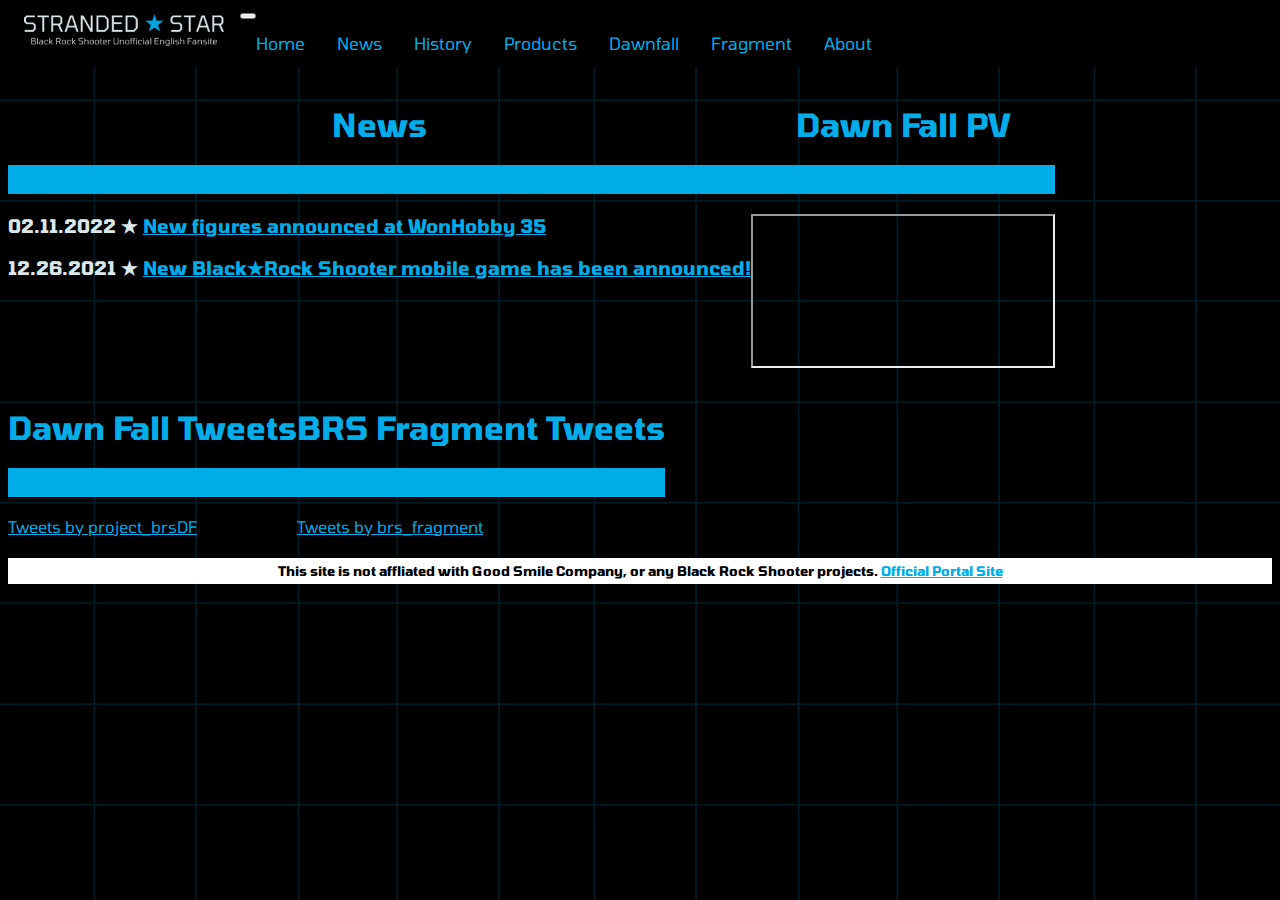
<file: index.html>
<!DOCTYPE html>

<html lang="en">
  <head>
    <meta charset="UTF-8">
    <meta name="viewport" content="width=device-width, initial-scale=1.0">
    <title>Black Rock Shooter EN fansite</title>
    <link href="https://cdn.jsdelivr.net/npm/bootstrap@5.1.3/dist/css/bootstrap.min.css" rel="stylesheet" integrity="sha384-1BmE4kWBq78iYhFldvKuhfTAU6auU8tT94WrHftjDbrCEXSU1oBoqyl2QvZ6jIW3" crossorigin="anonymous">
    <script src="https://cdn.jsdelivr.net/npm/bootstrap@5.1.3/dist/js/bootstrap.bundle.min.js" integrity="sha384-ka7Sk0Gln4gmtz2MlQnikT1wXgYsOg+OMhuP+IlRH9sENBO0LRn5q+8nbTov4+1p" crossorigin="anonymous"></script>
    <link rel="icon" type="image/x-icon" href="favicon.ico">
    <link href="style.css" rel="stylesheet" type="text/css" media="all">
    <link rel="preconnect" href="https://fonts.googleapis.com">
<link rel="preconnect" href="https://fonts.gstatic.com" crossorigin>
<link href="https://fonts.googleapis.com/css2?family=Tomorrow:wght@300&display=swap" rel="stylesheet">
 <style>
li {
  float: left;
}

li a {
  display: block;
  color: white;
  text-align: center;
  padding: 14px 16px;
  text-decoration: none;
}
li a:hover {
  background-color: #9be6ff;
}
* {
  box-sizing: border-box;
}

.row {
  display: flex;
}

.column {
  flex: 50%;
  padding: 30px;
}

</style>
  </head>
  <body>
    
<header>
  
  <nav class="navbar fixed-top navbar-expand-lg navbar-dark">
    <div class="container-fluid">
      <a class="navbar-brand" href="#" >
        <img width="200px"height="" src="images/strandedstarlogo.png" class="center"><BR>
      </a>
      <button class="navbar-toggler" type="button" data-bs-toggle="collapse" data-bs-target="#navbarNavAltMarkup" aria-controls="navbarNavAltMarkup" aria-expanded="false" aria-label="Toggle navigation">
        <span class="navbar-toggler-icon"></span>
      </button>
      <div class="collapse navbar-collapse" id="navbarNavAltMarkup">
        <div class="navbar-nav">
          <a class="nav-link active" aria-current="page" href="index.html">Home</a>
          <a class="nav-link active" aria-current="page" href="news.html">News</a>
          <a class="nav-link active" aria-current="page" href="history.html">History</a>
          <a class="nav-link active" aria-current="page" href="products.html">Products</a>
          <a class="nav-link active" aria-current="page" href="https://blackrockshooter-dawnfall.com">Dawnfall</a>
          <a class="nav-link active" aria-current="page" href="https://brs-fragment.com">Fragment</a>
          <a class="nav-link active" aria-current="page" href="about.html">About</a>
          

        </div>
      </div>
    </div>
  </nav>
</header>

<br><br><br><br>
<div class="row mb-2 justify-content-center">
  <div class="col-md-4">
    <h1 style="text-align:center">News</h1>
    <h2><br></h2>
	  <h3>02.11.2022 ★ <a href="news/20220211.html">New figures announced at WonHobby 35</a></h3>
    <h3>12.26.2021 ★ <a href="news/20211226-2.html">New Black★Rock Shooter mobile game has been announced!</a></h3>
    
  </div>
   <div class="col-md-4 ">
    <h1 style="text-align:center">Dawn Fall PV</h1>
    <h2><br></h2>
    <div class="ratio ratio-16x9">
      <iframe class="embed-responsive-item" src="https://www.youtube.com/embed/Wpc2hEdJj6M" allowfullscreen></iframe>
    </div>
  </div>
</div>
<p></p>
<div class="row mb-2 justify-content-center">
  <div class="col-md-4">
    <h1 style="text-align:center">Dawn Fall Tweets</h1>
    <h2><br></h2>
    
    <a class="twitter-timeline" data-lang="en" data-height="500" data-dnt="true" data-theme="dark" href="https://twitter.com/project_brsDF?ref_src=twsrc%5Etfw">Tweets by project_brsDF</a> <script async src="https://platform.twitter.com/widgets.js" charset="utf-8"></script>
    
  </div>
  <div class="col-md-4">
    <h1 style="text-align:center">BRS Fragment Tweets</h1>
    <h2><br></h2>
	<a class="twitter-timeline" data-lang="en" data-height="500" data-dnt="true" data-theme="dark" href="https://twitter.com/brs_fragment?ref_src=twsrc%5Etfw">Tweets by brs_fragment</a> <script async src="https://platform.twitter.com/widgets.js" charset="utf-8"></script>
  </div>
  
</div>
<div class="footer">
   <h5 style=" border:white; border-width:5px; border-style:solid;">This site is not affliated with Good Smile Company, or any Black Rock Shooter projects. <a href="https://blackrockshooter.jp" target="_blank">Official Portal Site</a></h5>



  </body>
</html>
</file>
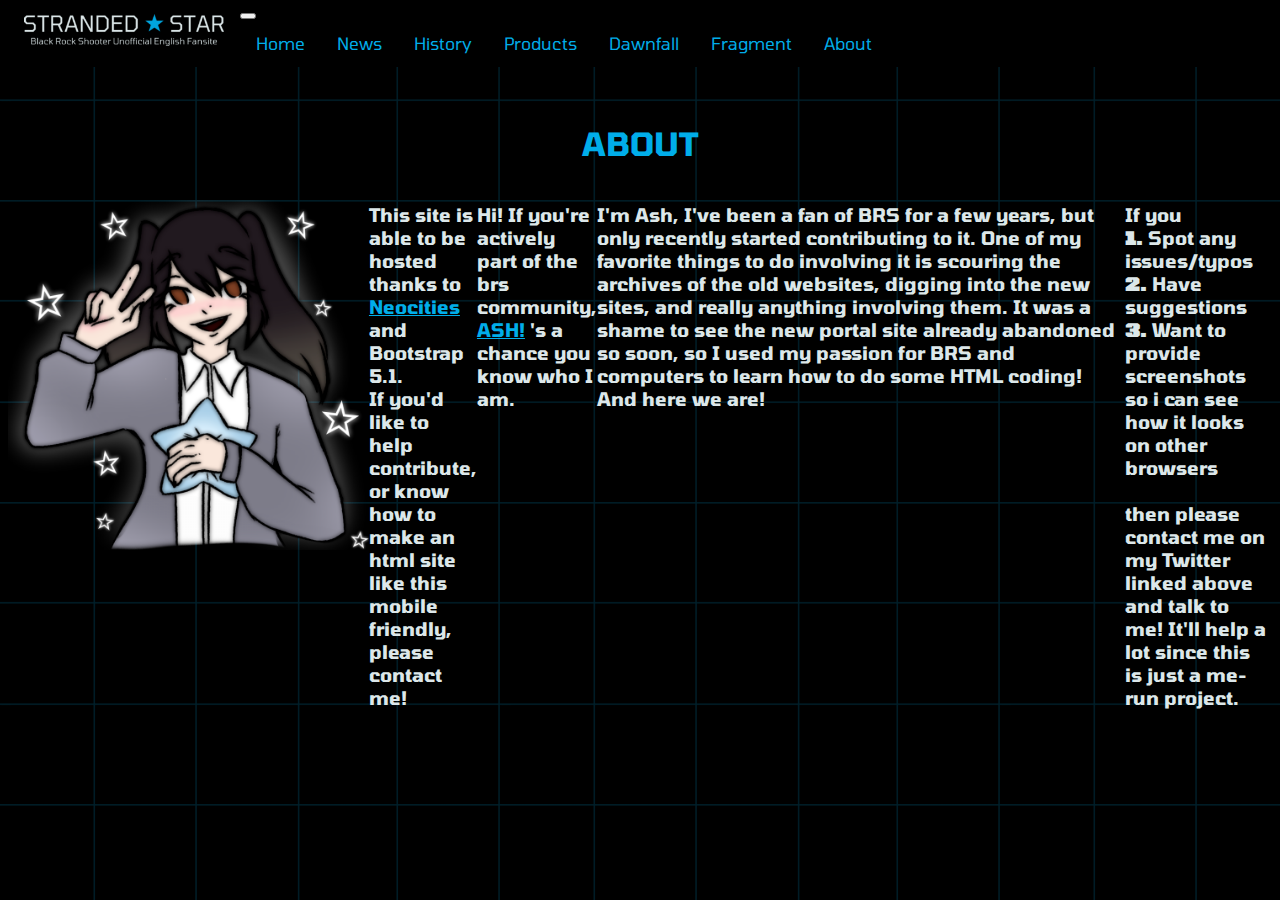
<file: about.html>
<!DOCTYPE html>
<html>
  <head>
    <meta charset="UTF-8">
    <meta name="viewport" content="width=device-width, initial-scale=1.0">
    <title>About | Black Rock Shooter EN fansite</title>
    <link href="https://cdn.jsdelivr.net/npm/bootstrap@5.1.3/dist/css/bootstrap.min.css" rel="stylesheet" integrity="sha384-1BmE4kWBq78iYhFldvKuhfTAU6auU8tT94WrHftjDbrCEXSU1oBoqyl2QvZ6jIW3" crossorigin="anonymous">
    <script src="https://cdn.jsdelivr.net/npm/bootstrap@5.1.3/dist/js/bootstrap.bundle.min.js" integrity="sha384-ka7Sk0Gln4gmtz2MlQnikT1wXgYsOg+OMhuP+IlRH9sENBO0LRn5q+8nbTov4+1p" crossorigin="anonymous"></script>
    <link rel="icon" type="image/x-icon" href="favicon.ico">
    <link href="style.css" rel="stylesheet" type="text/css" media="all">
    <link rel="preconnect" href="https://fonts.googleapis.com">
<link rel="preconnect" href="https://fonts.gstatic.com" crossorigin>
<link href="https://fonts.googleapis.com/css2?family=Tomorrow:wght@300&display=swap" rel="stylesheet">
 <style>
li {
  float: left;
}

li a {
  display: block;
  color: white;
  text-align: center;
  padding: 14px 16px;
  text-decoration: none;
}
li a:hover {
  background-color: #9be6ff;
}
* {
  box-sizing: border-box;
}

.row {
  display: flex;
}

.column {
  flex: 50%;
  padding: 30px;
}
</style>
  </head>
  <body>
  
  
    <header>
  
      <nav class="navbar fixed-top navbar-expand-lg navbar-dark">
        <div class="container-fluid">
          <a class="navbar-brand" href="#" >
            <img width="200px"height="" src="images/strandedstarlogo.png" class="center"><BR>
          </a>
          <button class="navbar-toggler" type="button" data-bs-toggle="collapse" data-bs-target="#navbarNavAltMarkup" aria-controls="navbarNavAltMarkup" aria-expanded="false" aria-label="Toggle navigation">
            <span class="navbar-toggler-icon"></span>
          </button>
          <div class="collapse navbar-collapse" id="navbarNavAltMarkup">
            <div class="navbar-nav">
              <a class="nav-link active" aria-current="page" href="index.html">Home</a>
              <a class="nav-link active" aria-current="page" href="news.html">News</a>
              <a class="nav-link active" aria-current="page" href="history.html">History</a>
              <a class="nav-link active" aria-current="page" href="products.html">Products</a>
              <a class="nav-link active" aria-current="page" href="https://blackrockshooter-dawnfall.com">Dawnfall</a>
              <a class="nav-link active" aria-current="page" href="https://brs-fragment.com">Fragment</a>
              <a class="nav-link active" aria-current="page" href="about.html">About</a>
              
    
            </div>
          </div>
        </div>
      </nav>
    </header>
    

<br><br><br><br><br>



<h1 style="text-align:center">ABOUT</h1>
<div class="row mb-4 justify-content-center">
  <div class="col-md-4">
    <div class="row g-0 rounded overflow-hidden flex-md-row mb-4 shadow-sm h-md-250 position-relative">
    <p style="text-align:center"><img src="images/about.png" height="350"></p>
	  <h3>This site is able to be hosted thanks to <a href="https://neocities.org" target="_blank">Neocities</a> and Bootstrap 5.1.<br>  If you'd like to help contribute, or know how to make an html site like this mobile friendly, please contact me!</h3>
    </div>
  </div>
  <div class="col-md-4 ">
    <div class="row g-0 rounded overflow-hidden flex-md-row mb-4 shadow-sm h-md-250 position-relative">
    <h3>Hi! If you're actively part of the brs community, <a href="http://twitter.com/PrismaticPencil">ASH!</a> 's a chance you know who I am.</h3>
    <h3>I'm Ash, I've been a fan of BRS for a few years, but only recently started contributing to it. One of my favorite things to do involving it is scouring the archives of the old websites, digging into the new sites, and really anything involving them. It was a shame to see the new portal site already abandoned so soon, so I used my passion for BRS and computers to learn how to do some HTML coding! And here we are!</h3>
    <h3>If you <br><b>1.</b> Spot any issues/typos<br><b>2.</b> Have suggestions<br><b>3.</b> Want to provide screenshots so i can see how it looks on other browsers<br><br>then please contact me on my Twitter linked above and talk to me! It'll help a lot since this is just a me-run project.</h3>
    </div>
</div>

  </body>
</html>
</file>
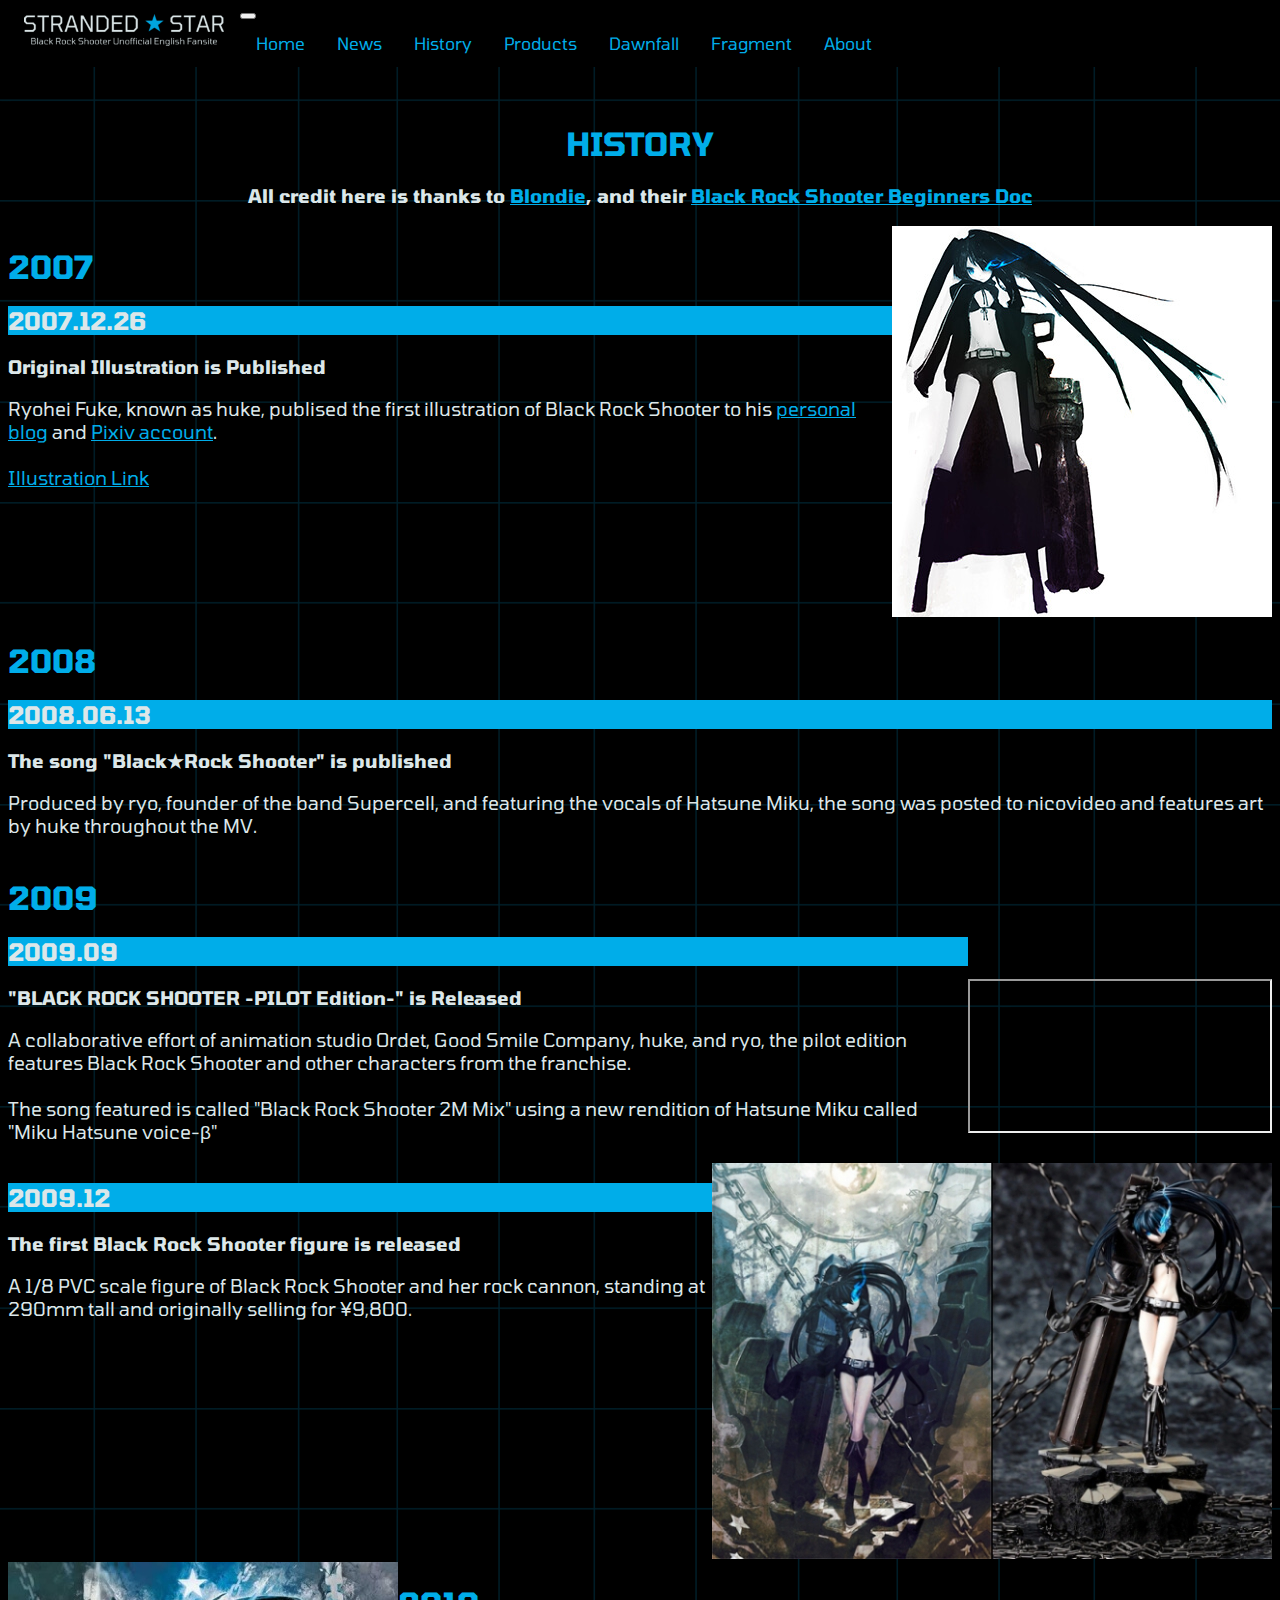
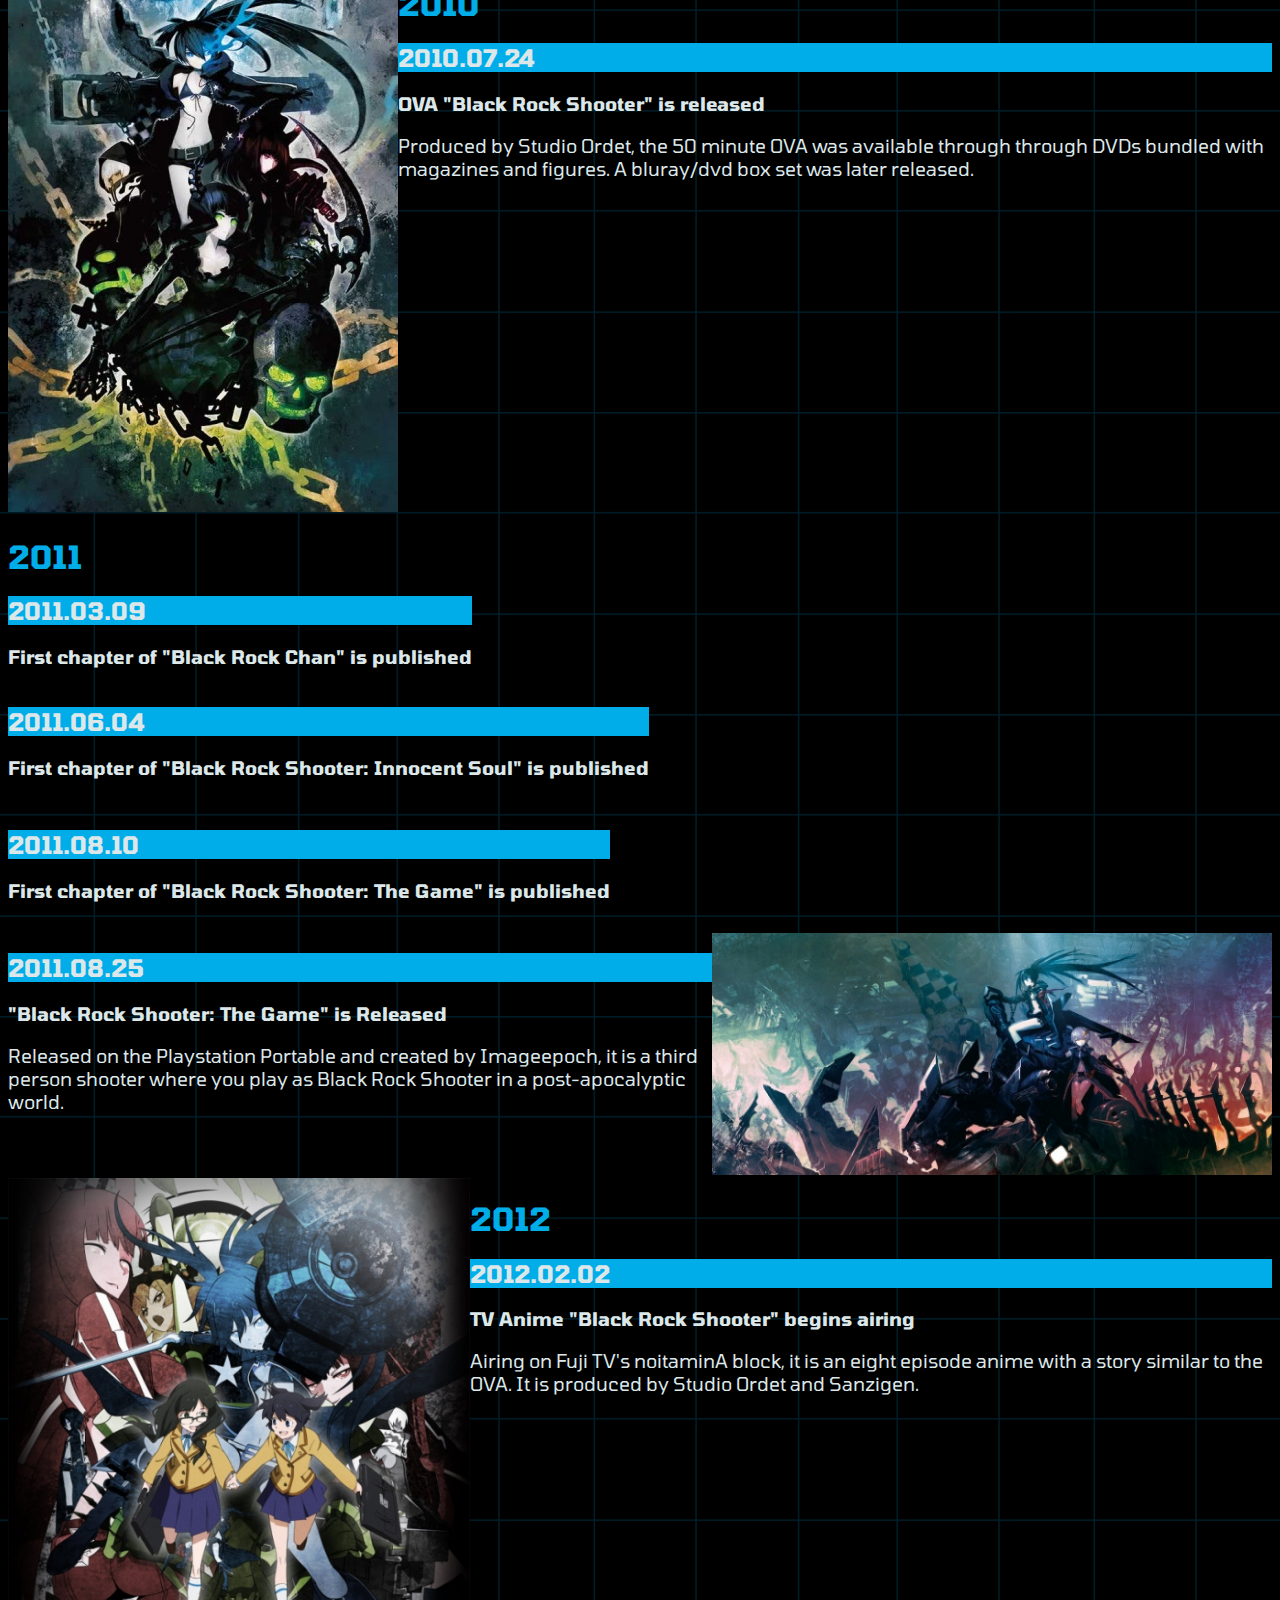
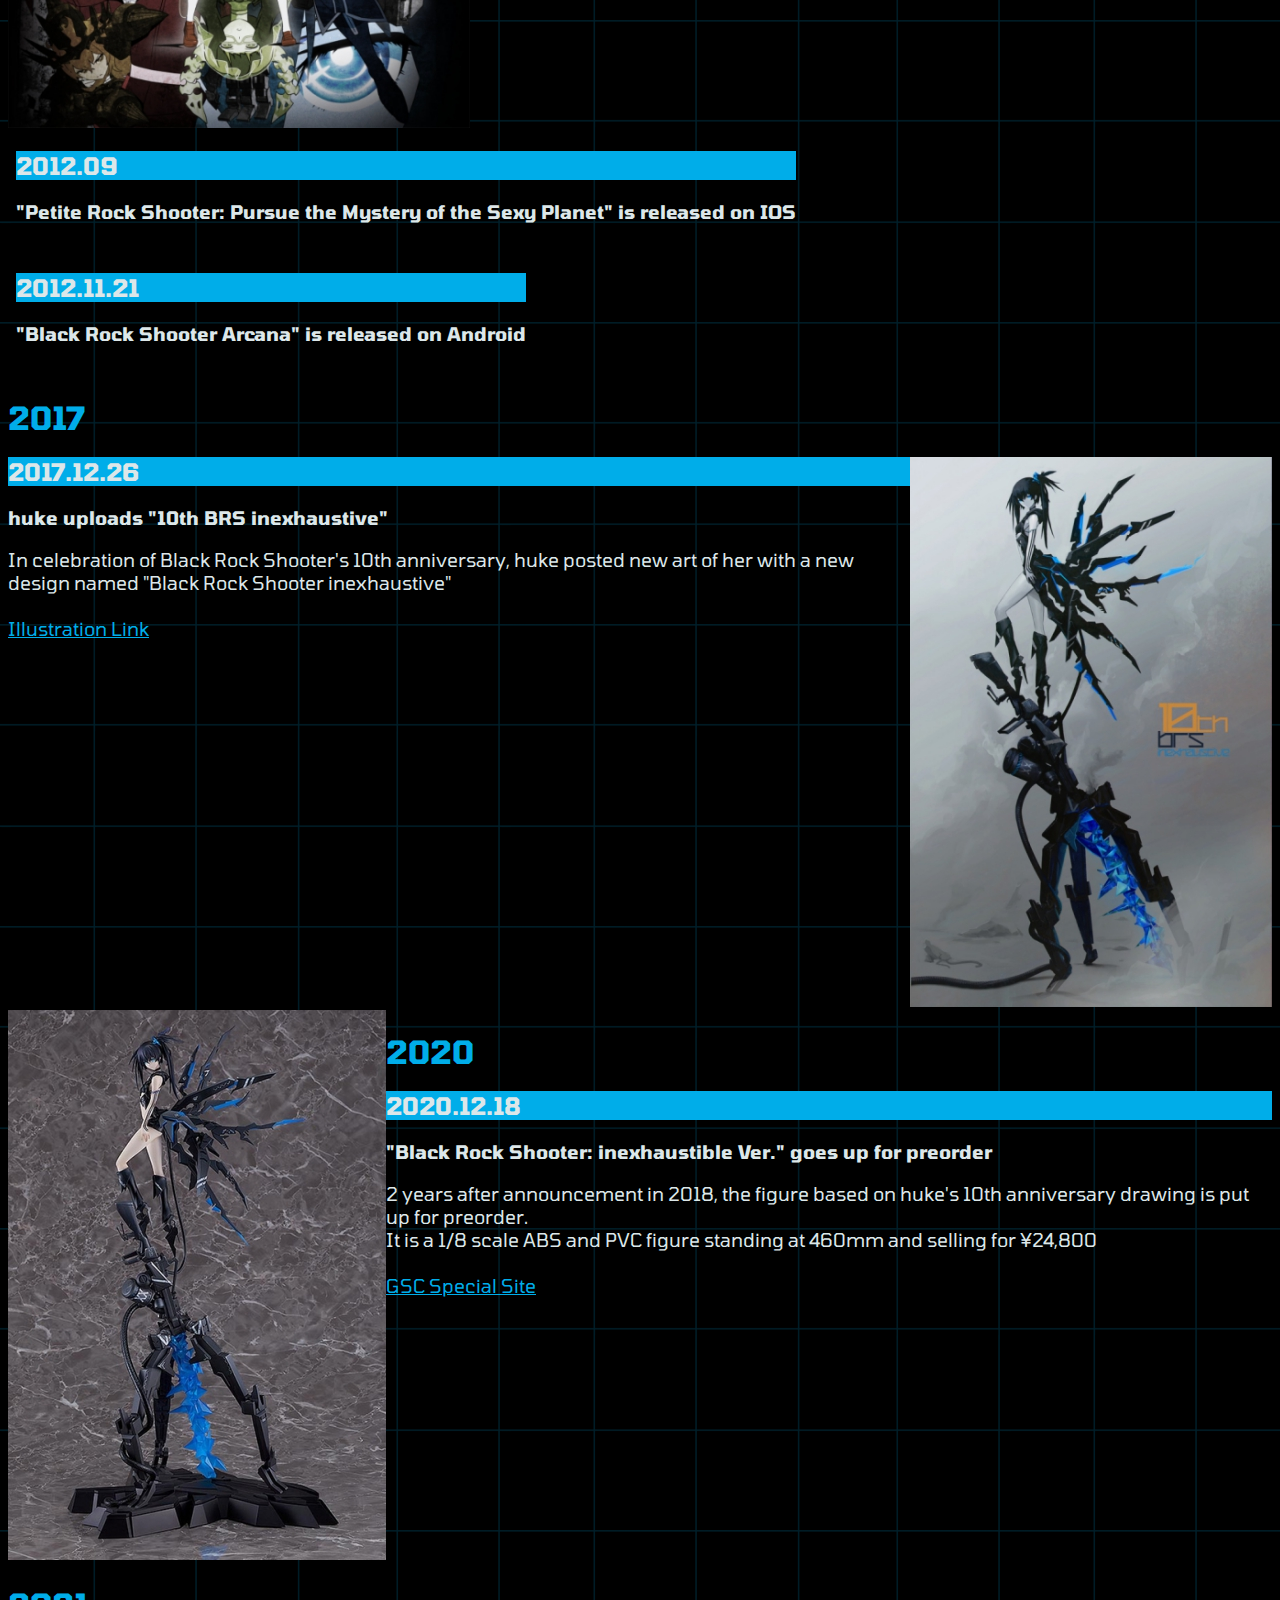
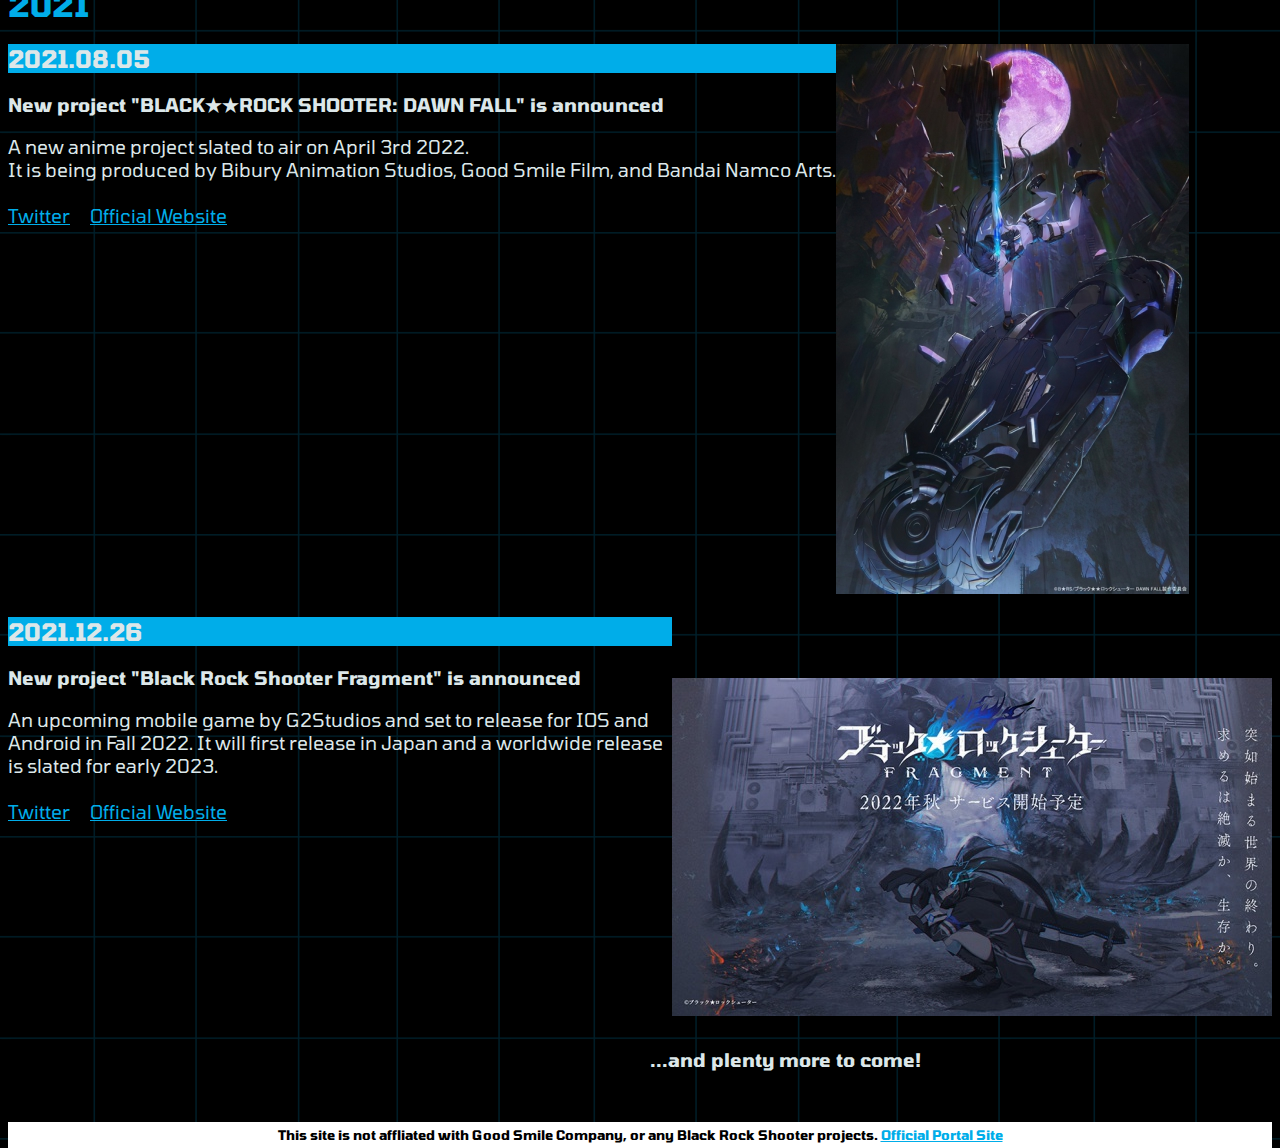
<file: history.html>
<!DOCTYPE html>
<html lang="en">
  <head>
    <meta charset="UTF-8">
    <meta name="viewport" content="width=device-width, initial-scale=1.0">
    <title>HISTORY | Black Rock Shooter EN fansite</title>
    <link href="https://cdn.jsdelivr.net/npm/bootstrap@5.1.3/dist/css/bootstrap.min.css" rel="stylesheet" integrity="sha384-1BmE4kWBq78iYhFldvKuhfTAU6auU8tT94WrHftjDbrCEXSU1oBoqyl2QvZ6jIW3" crossorigin="anonymous">
    <script src="https://cdn.jsdelivr.net/npm/bootstrap@5.1.3/dist/js/bootstrap.bundle.min.js" integrity="sha384-ka7Sk0Gln4gmtz2MlQnikT1wXgYsOg+OMhuP+IlRH9sENBO0LRn5q+8nbTov4+1p" crossorigin="anonymous"></script>
    <link rel="icon" type="image/x-icon" href="favicon.ico">
    <link href="history.css" rel="stylesheet" type="text/css" media="all">
    <link rel="preconnect" href="https://fonts.googleapis.com">
<link rel="preconnect" href="https://fonts.gstatic.com" crossorigin>
<link href="https://fonts.googleapis.com/css2?family=Tomorrow:wght@300&display=swap" rel="stylesheet">
 <style>
li {
  float: left;
}

li a {
  display: block;
  color: white;
  text-align: center;
  padding: 14px 16px;
  text-decoration: none;
}
li a:hover {
  background-color: #9be6ff;
  
}
* {
  box-sizing: border-box;
}

.row {
  display: flex;
}

.column {
  flex: 50%;
  padding: 10px;
}

</style>
  </head>
  <body>
  
    <header>
  
      <nav class="navbar fixed-top navbar-expand-lg navbar-dark">
        <div class="container-fluid">
          <a class="navbar-brand" href="#" >
            <img width="200px"height="" src="images/strandedstarlogo.png" class="center"><BR>
          </a>
          <button class="navbar-toggler" type="button" data-bs-toggle="collapse" data-bs-target="#navbarNavAltMarkup" aria-controls="navbarNavAltMarkup" aria-expanded="false" aria-label="Toggle navigation">
            <span class="navbar-toggler-icon"></span>
          </button>
          <div class="collapse navbar-collapse" id="navbarNavAltMarkup">
            <div class="navbar-nav">
              <a class="nav-link active" aria-current="page" href="index.html">Home</a>
              <a class="nav-link active" aria-current="page" href="news.html">News</a>
              <a class="nav-link active" aria-current="page" href="history.html">History</a>
              <a class="nav-link active" aria-current="page" href="products.html">Products</a>
              <a class="nav-link active" aria-current="page" href="https://blackrockshooter-dawnfall.com">Dawnfall</a>
              <a class="nav-link active" aria-current="page" href="https://brs-fragment.com">Fragment</a>
              <a class="nav-link active" aria-current="page" href="about.html">About</a>
              
    
            </div>
          </div>
        </div>
      </nav>
    </header>
    

<br><br><br><br><br>

<h1 style="text-align:center;color: #00ade9">HISTORY</h1>

<h3 style="text-align:center">All credit here is thanks to <a href="https://twitter.com/Concernedblonde" target="_blank">Blondie</a>, and their <a href="https://docs.google.com/document/d/1c_kGmMza8IAAOEtdBysK8wyjjH7X76ZPJFWOvVcvX2o/edit?usp=sharing" target="_blank">Black Rock Shooter Beginners Doc</a></h3>
<div class="row mb-2 justify-content-center">
  <div class="col-md-5">
    <h1>2007</h1>
    <h2>2007.12.26</h2>
	  <h3>Original Illustration is Published</h3>
    <p>Ryohei Fuke, known as huke, publised the first illustration of Black Rock Shooter to his <a href="http://huke.blog.shinobi.jp" target="_blank">personal blog</a> and <a href="https://www.pixiv.net/en/users/9794 target="_blank"">Pixiv account</a>.<br><br><a href="https://www.pixiv.net/en/artworks/279688" target="_blank">Illustration Link</a></p>
  </div>
  <div class="col-md-5 ">
    <picture>
      <img src="images/history/2007-01.jpg"alt="Black Rock Shooter original art" class="img-fluid" >
    </picture>
    
    
  </div>
</div>

<div class="row mb-2 justify-content-center">
  <div class="col-md-5">
    <p style="text-align: center"><script type="application/javascript" src="https://embed.nicovideo.jp/watch/sm3645817/script?w=640&h=360"></script><noscript><a href="https://www.nicovideo.jp/watch/sm3645817">Hatsune Miku sings us the original "BLACK ★ ROCK SHOOTER"</a></noscript></p>
  </div>
  <div class="col-md-5 ">
    <h1>2008</h1>
    <h2>2008.06.13</h2>
    <h3>The song "Black★Rock Shooter" is published</h3>
    <p>Produced by ryo, founder of the band Supercell, and featuring the vocals of Hatsune Miku, the song was posted to nicovideo and features art by huke throughout the MV.</p>
    
  </div>
</div>

<div class="row mb-2 justify-content-center">
  <div class="col-md-5">
    <h1>2009</h1>
    <h2>2009.09</h2>
    <h3>"BLACK ROCK SHOOTER -PILOT Edition-" is Released</h3>
	<p>A collaborative effort of animation studio Ordet, Good Smile Company, huke, and ryo, the pilot edition features Black Rock Shooter and other characters from the franchise.<br><br>The song featured is called "Black Rock Shooter 2M Mix" using a new rendition of Hatsune Miku called "Miku Hatsune voice-β" </p>
    <p></P>
  </div>
  <div class="col-md-5 ">
    <h1>&nbsp;</h1>
    <p>&nbsp;</p>
    <div class="ratio ratio-4x3">
    <iframe src="https://drive.google.com/file/d/1JWIILgSW_XZ5d6VvQpCadijJmyWfpFoG/preview" allow="autoplay"></iframe>
    </div>
  </div>
</div>

<div class="row mb-2 justify-content-center">
  <div class="col-md-5">
    <h2>2009.12</h2>
    <h3>The first Black Rock Shooter figure is released</h3>
    <p>A 1/8 PVC scale figure of Black Rock Shooter and her rock cannon, standing at 290mm tall and originally selling for ¥9,800.</p>
  </div>
  <div class="col-md-5 ">
    <picture>
      <img src="images/history/2009-12.jpg"alt="Black Rock Shooter figure" class="img-fluid" >
    </picture>
    
  </div>
</div>

<div class="row mb-2 justify-content-center">
  <div class="col-md-5">
    <picture>
      <img src="images/history/2008-07.jpg"alt="Black Rock Shooter OVA art" class="img-fluid" >
    </picture>
    
  </div>
  <div class="col-md-5 ">
    <h1>2010</h1>
    <h2>2010.07.24</h2>
    <h3>OVA "Black Rock Shooter" is released</h3>
    <p>Produced by Studio Ordet, the 50 minute OVA was available through through DVDs bundled with magazines and figures. A bluray/dvd box set was later released.</p>
  </div>
</div>

<div class="row mb-2 justify-content-center">
  <div class="col-md-5">
    <h1>2011</h1>
    <h2>2011.03.09</h2>
    <h3>First chapter of "Black Rock Chan" is published</h3>
    <p></P>
  </div>
  <div class="col-md-5">
    <h1>&nbsp;</h1>
    <p>&nbsp;</p>

  </div>
</div>

<div class="row mb-2 justify-content-center">
  <div class="col-md-5">
    <h2>2011.06.04</h2>
    <h3>First chapter of "Black Rock Shooter: Innocent Soul" is published</h3>
    <p></P>
  </div>
  <div class="col-md-5">
    <h1>&nbsp;</h1>
    <p>&nbsp;</p>

  </div>
</div>

<div class="row mb-2 justify-content-center">
  <div class="col-md-5">
    <h2>2011.08.10</h2>
    <h3>First chapter of "Black Rock Shooter: The Game" is published</h3>
    <p></P>
  </div>
  <div class="col-md-5">
    <h1>&nbsp;</h1>
    <p>&nbsp;</p>

  </div>
</div>

<div class="row mb-2 justify-content-center">
  <div class="col-md-5">
    <h2>2011.08.25</h2>
    <h3>"Black Rock Shooter: The Game" is Released</h3>
	  <p>Released on the Playstation Portable and created by Imageepoch, it is a third person shooter where you play as Black Rock Shooter in a post-apocalyptic world.</p>
    <p></P>
  </div>
  <div class="col-md-5 ">
    <picture>
      <img src="images/history/2011-08.jpg"alt="Black Rock Shooter The Game promotional art" class="img-fluid" >
    </picture>
    
   
  </div>
</div>
 
<div class="row mb-2 justify-content-center ">
  <div class="col-md-5">
    <picture>
      <img src="images/history/2012-02.jpg" class=" img-fluid" alt="BRS on TV promotional art">
    </picture>
  </div>
  <div class="col-md-5 ">
    <h1>2012</h1>
    <h2>2012.02.02</h2>
    <h3>TV Anime "Black Rock Shooter" begins airing</h3>
    <p>Airing on Fuji TV's noitaminA block, it is an eight episode anime with a story similar to the OVA. It is produced by Studio Ordet and Sanzigen.</p>

  </div>
</div>
<div class="row mb-2 justify-content-center">
  <div class="col-md-5">
    <h1>&nbsp;</h1>
    <p>&nbsp;</p>

  </div>
  <div class="col-md-5 ">
    <h2>2012.09</h2>
    <h3>"Petite Rock Shooter: Pursue the Mystery of the Sexy Planet" is released on IOS</h3>

  </div>
</div>

<div class="row mb-2 justify-content-center">
  <div class="col-md-5">
    <h1>&nbsp;</h1>
    <p>&nbsp;</p>

  </div>
  <div class="col-md-5 ">
    <h2>2012.11.21</h2>
    <h3>"Black Rock Shooter Arcana" is released on Android</h3>

  </div>
</div>

<div class="row mb-2 justify-content-center">
  <div class="col-md-5">
    <h1>2017</h1>
    <h2>2017.12.26</h2>
    <h3>huke uploads "10th BRS inexhaustive"</h3>
	<p>In celebration of Black Rock Shooter's 10th anniversary,  huke posted new art of her with a new design named "Black Rock Shooter inexhaustive"<br><br><a href="https://www.pixiv.net/en/artworks/66469686" target="_blank">Illustration Link</a></p>
    <p></P>
  </div>
  <div class="col-md-5 ">
    <h1>&nbsp;</h1>
    <picture>
      <img src="images/history/2017-12.jpg"alt="Black Rock Shooter Inexhaustive" class="img-fluid" >
    </picture>

  </div>
</div>

<div class="row mb-2 justify-content-center">
  <div class="col-md-5">
    <picture>
      <img src="images/history/2020-12.jpg"alt="Black Rock Shooter: inexhaustible Ver." class="img-fluid" >
    </picture>
    
    
  </div>
  <div class="col-md-5 ">
    <h1>2020</h1>
    <h2>2020.12.18</h2>
    <h3>"Black Rock Shooter: inexhaustible Ver." goes up for preorder</h3>
    <p>2 years after announcement in 2018, the figure based on huke's 10th anniversary drawing is put up for preorder.<br>It is a 1/8 scale ABS and PVC figure standing at 460mm and selling for ¥24,800<br><br><a href="https://special.goodsmile.info/brs_inexhaustible/en/" target="_blank">GSC Special Site</a></p>
  </div>
</div>

<div class="row mb-2 justify-content-center">
  <div class="col-md-5">
    <h1>2021</h1>
    <h2>2021.08.05</h2>
    <h3>New project "BLACK★★ROCK SHOOTER: DAWN FALL" is announced</h3>
	<p>A new anime project slated to air on April 3rd 2022.<br>It is being produced by Bibury Animation Studios, Good Smile Film, and Bandai Namco Arts.<br><br><a href="https://twitter.com/project_brsDF" target="_blank">Twitter</a>&nbsp;&nbsp;&nbsp;&nbsp;&nbsp;<a href="https://blackrockshooter-dawnfall.com/" target="_blank">Official Website</a></p>
    <p></P>
    

  </div>
  <div class="col-md-5 ">
    <h1>&nbsp;</h1>
    <picture>
      <img src="images/history/2021-08.jpg"alt="BLACK★★ROCK SHOOTER: DAWN FALL Teaser Visual" class="img-fluid" >
    </picture>
   

  </div>
</div>
 
<div class="row mb-2 justify-content-center">
  <div class="col-md-5">
    <h2>2021.12.26</h2>
    <h3>New project "Black Rock Shooter Fragment" is announced</h3>
	<p>An upcoming mobile game by G2Studios and set to release for IOS and Android in Fall 2022. It will first release in Japan and a worldwide release is slated for early 2023.<br><br><a href="https://twitter.com/brs_fragment" target="_blank">Twitter</a>&nbsp;&nbsp;&nbsp;&nbsp;&nbsp;<a href="https://brs-fragment.com/" target="_blank">Official Website</a></p>
    <p></P>

  </div>
  <div class="col-md-5">
    <h1>&nbsp;</h1>
    <picture>
      <img src="images/history/2021-12.jpg"alt="Black Rock Shooter Fragment" class="img-fluid" >
    </picture>
    

  </div>
</div>
 
 <div class="row">
  <div class="column">
     <p>&nbsp;</p>
    
  </div>
  <div class="column" style="text-align: right;">
    <h3 style="text-align: left">...and plenty more to come!</h3>
  </div>
</div>
</div>
<div class="footer">
   <h5 style=" border:white; border-width:5px; border-style:solid;">This site is not affliated with Good Smile Company, or any Black Rock Shooter projects. <a href="https://blackrockshooter.jp" target="_blank">Official Portal Site</a></h5>

  </body>
  
</html>
</file>
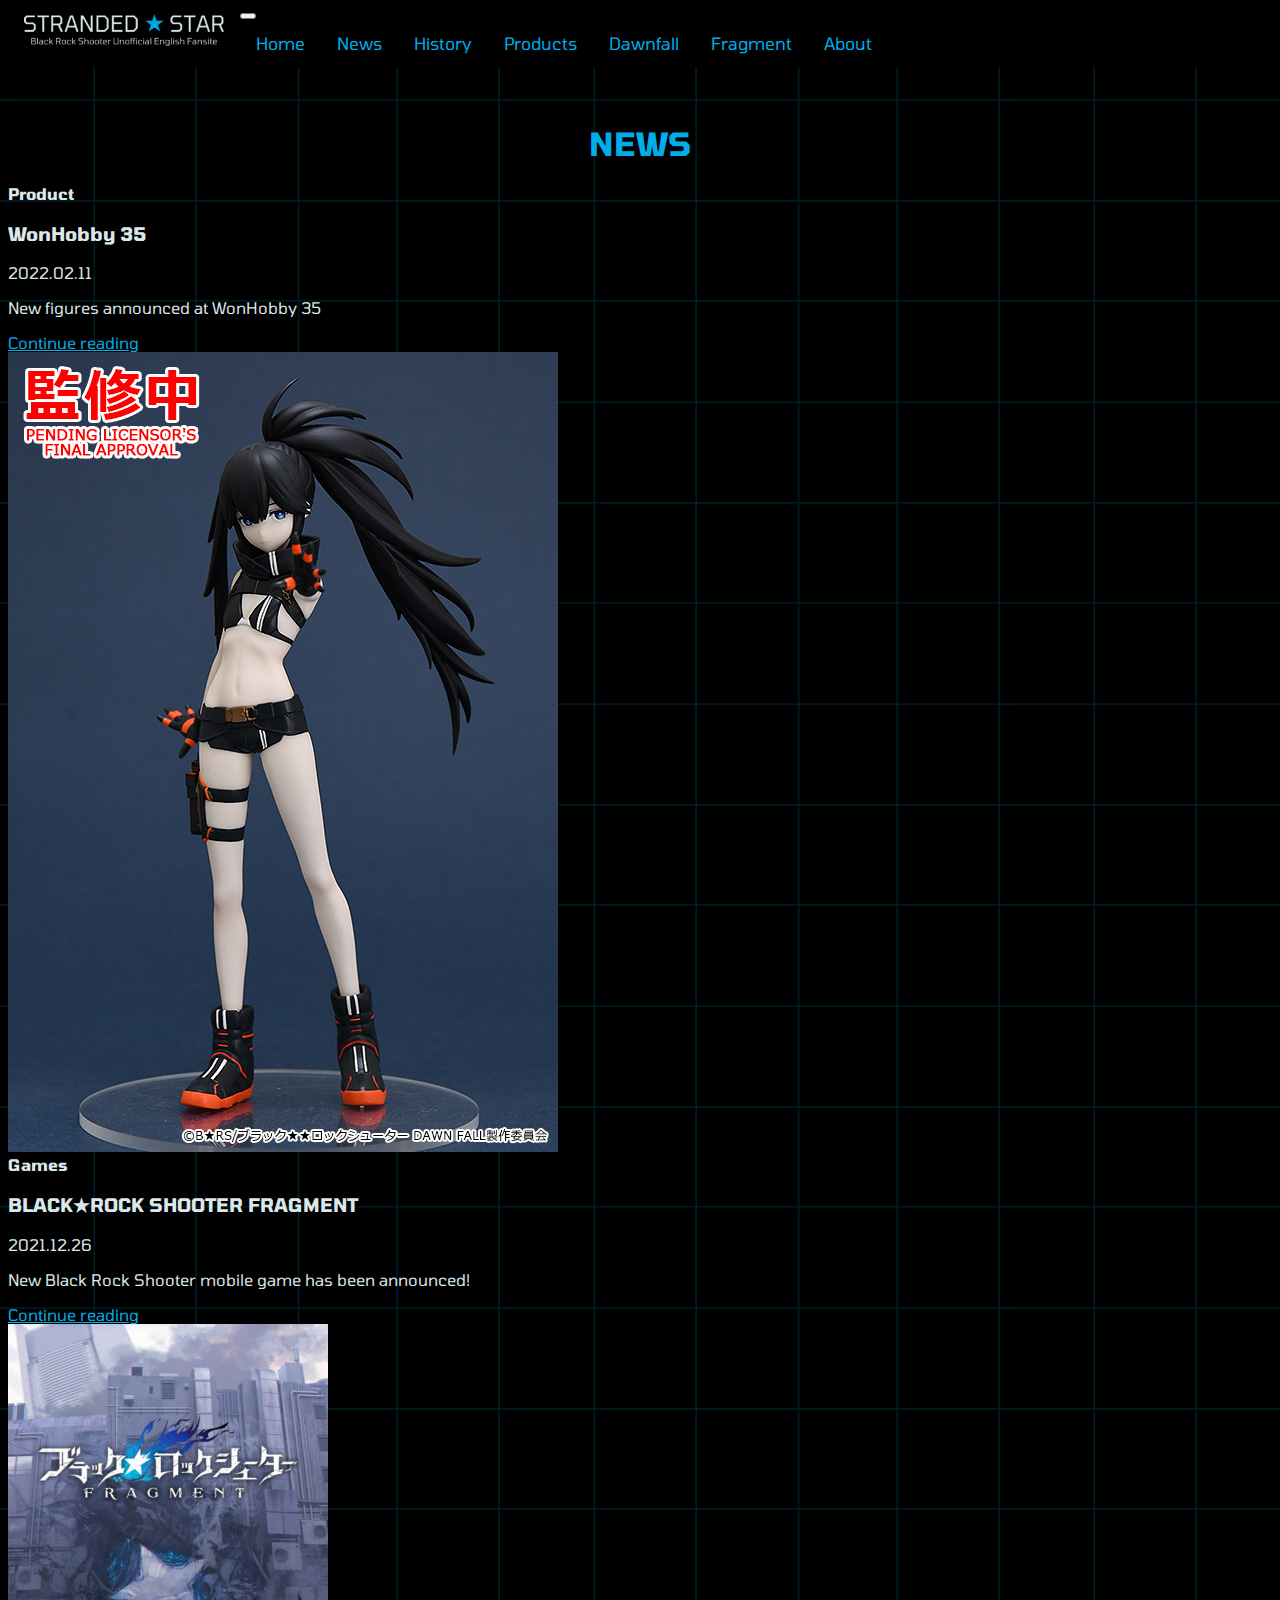
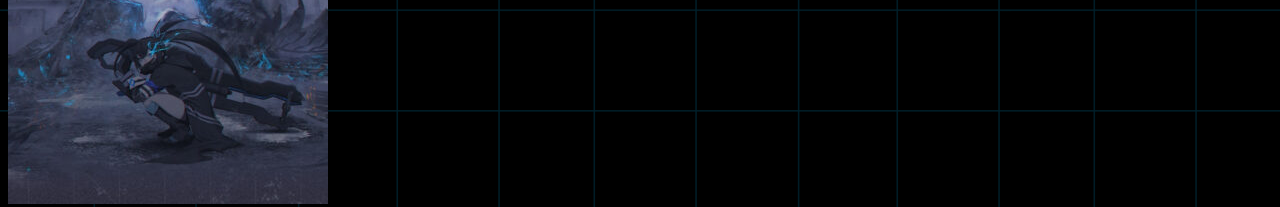
<file: news.html>
<!DOCTYPE html>
<html lang="en">
  <head>
    <meta charset="UTF-8">
    <meta name="viewport" content="width=device-width, initial-scale=1.0">
    <title>NEWS | Black Rock Shooter EN fansite</title>
    <link rel="icon" type="image/x-icon" href="favicon.ico">
    <link href="https://cdn.jsdelivr.net/npm/bootstrap@5.1.3/dist/css/bootstrap.min.css" rel="stylesheet" integrity="sha384-1BmE4kWBq78iYhFldvKuhfTAU6auU8tT94WrHftjDbrCEXSU1oBoqyl2QvZ6jIW3" crossorigin="anonymous">
    <script src="https://cdn.jsdelivr.net/npm/bootstrap@5.1.3/dist/js/bootstrap.bundle.min.js" integrity="sha384-ka7Sk0Gln4gmtz2MlQnikT1wXgYsOg+OMhuP+IlRH9sENBO0LRn5q+8nbTov4+1p" crossorigin="anonymous"></script>
    <link href="style.css" rel="stylesheet" type="text/css" media="all">
    <link rel="preconnect" href="https://fonts.googleapis.com">
<link rel="preconnect" href="https://fonts.gstatic.com" crossorigin>
<link href="https://fonts.googleapis.com/css2?family=Tomorrow:wght@300&display=swap" rel="stylesheet">
<style>
li {
  float: left;
}

li a {
  display: block;
  color: white;
  text-align: center;
  padding: 14px 16px;
  text-decoration: none;
}
li a:hover {
  background-color: #00ade9;
  
}

</style>

  </head>
  <body>
    
  
    <header>
  
      <nav class="navbar fixed-top navbar-expand-lg navbar-dark">
        <div class="container-fluid">
          <a class="navbar-brand" href="#" >
            <img width="200px"height="" src="images/strandedstarlogo.png" class="center"><BR>
          </a>
          <button class="navbar-toggler" type="button" data-bs-toggle="collapse" data-bs-target="#navbarNavAltMarkup" aria-controls="navbarNavAltMarkup" aria-expanded="false" aria-label="Toggle navigation">
            <span class="navbar-toggler-icon"></span>
          </button>
          <div class="collapse navbar-collapse " id="navbarNavAltMarkup">
            <div class="navbar-nav">
              <a class="nav-link active" aria-current="page" href="index.html">Home</a>
              <a class="nav-link active" aria-current="page" href="news.html">News</a>
              <a class="nav-link active" aria-current="page" href="history.html">History</a>
              <a class="nav-link active" aria-current="page" href="products.html">Products</a>
              <a class="nav-link active" aria-current="page" href="https://blackrockshooter-dawnfall.com">Dawnfall</a>
              <a class="nav-link active" aria-current="page" href="https://brs-fragment.com">Fragment</a>
              <a class="nav-link active" aria-current="page" href="about.html">About</a>
              
    
            </div>
          </div>
        </div>
      </nav>
    </header>
    
    <br><br><br><br><br>
    

    <div class="row mb-2 justify-content-center">
      <h1 style="text-align:center;">NEWS</h1>
      <div class="col-md-4">
        <div class="row g-0 border rounded overflow-hidden flex-md-row mb-4 shadow-sm h-md-250 position-relative">
          <div class="col p-4 d-flex flex-column position-static">
            <strong class="d-inline-block mb-2 text-primary">Product</strong>
            <h3 class="mb-0">WonHobby 35</h3>
            <div class="mb-1 text-muted">2022.02.11</div>
            <p class="card-text mb-auto">New figures announced at WonHobby 35</p>
            <a href="news/20220211.html" class="stretched-link">Continue reading</a>
          </div>
          <div class="col-4 d-lg-block">
            <img class="img-responsive img-thumbnail" src="news/images/20220211-1.jpg" >
          </div>
        </div>
      </div>
      <div class="col-md-4">
        <div class="row g-0 border rounded overflow-hidden flex-md-row mb-4 shadow-sm h-md-250 position-relative">
          <div class="col p-4 d-flex flex-column position-static">
            <strong class="d-inline-block mb-2 text-primary">Games</strong>
            <h3 class="mb-0">BLACK★ROCK SHOOTER FRAGMENT</h3>
            <div class="mb-1 text-muted">2021.12.26 </div>
            <p class="mb-auto">New Black Rock Shooter mobile game has been announced!</p>
            <a href="news/20211226-2.html" class="stretched-link">Continue reading</a>
          </div>
          <div class="col-4 d-lg-block">
            <img class="img-responsive img-thumbnail" src="news/images/brsFragment20221226.jpg"  alt="...">
  
          </div>
        </div>
      </div>
    </div>
    
  </body>
</html>
</file>
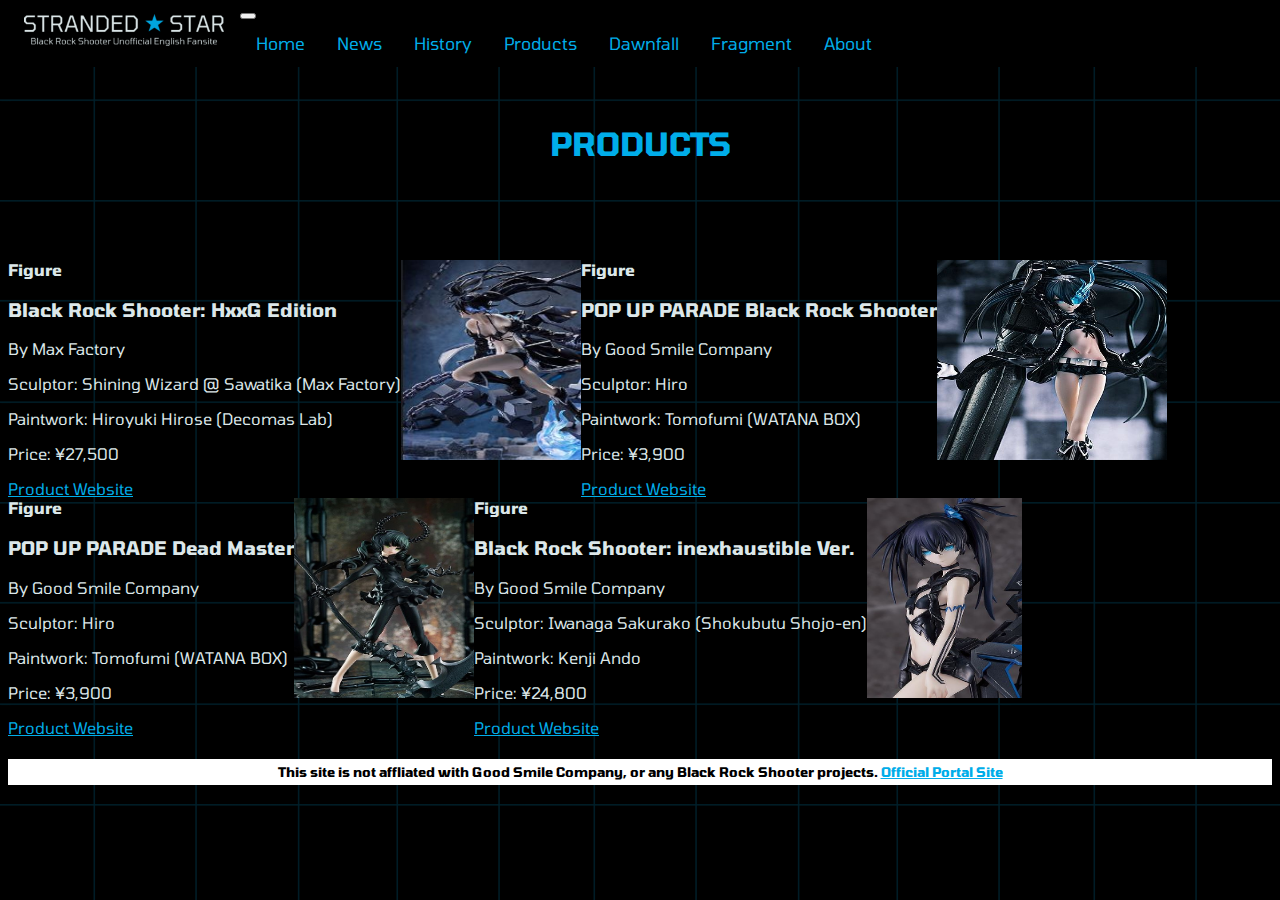
<file: products.html>
<!DOCTYPE html>
<html lang="en">
  <head>
    <meta charset="UTF-8">
    <meta name="viewport" content="width=device-width, initial-scale=1.0">
    <title>PRODUCTS | Black Rock Shooter EN fansite</title>
    <link rel="icon" type="image/x-icon" href="favicon.ico">
    <link href="https://cdn.jsdelivr.net/npm/bootstrap@5.1.3/dist/css/bootstrap.min.css" rel="stylesheet" integrity="sha384-1BmE4kWBq78iYhFldvKuhfTAU6auU8tT94WrHftjDbrCEXSU1oBoqyl2QvZ6jIW3" crossorigin="anonymous">
    <script src="https://cdn.jsdelivr.net/npm/bootstrap@5.1.3/dist/js/bootstrap.bundle.min.js" integrity="sha384-ka7Sk0Gln4gmtz2MlQnikT1wXgYsOg+OMhuP+IlRH9sENBO0LRn5q+8nbTov4+1p" crossorigin="anonymous"></script>
    <link href="style.css" rel="stylesheet" type="text/css" media="all">
    <link rel="preconnect" href="https://fonts.googleapis.com">
<link rel="preconnect" href="https://fonts.gstatic.com" crossorigin>
<link href="https://fonts.googleapis.com/css2?family=Tomorrow:wght@300&display=swap" rel="stylesheet">
 <style>
li {
  float: left;
}

li a {
  display: block;
  color: white;
  text-align: center;
  padding: 14px 16px;
  text-decoration: none;
}
li a:hover {
  background-color: #9be6ff;
}
* {
  box-sizing: border-box;
}

.row {
  display: flex;
}

.column {
  flex: 50%;
  padding: 15px;
}
.product {
transition: 0.5s;
}
.product:hover {
border-radius: 0px;
transform: scale(1.03);
box-shadow: 0 0 1rem #75b6c9;
border: 1px solid #75b6c9;
transition: 0.5s
}
#nav {
    z-index: 1;
}

</style>
  </head>
<body>

    <header>
  
      <nav class="navbar fixed-top navbar-expand-lg navbar-dark">
        <div class="container-fluid">
          <a class="navbar-brand" href="#" >
            <img width="200px"height="" src="images/strandedstarlogo.png" class="center"><BR>
          </a>
          <button class="navbar-toggler" type="button" data-bs-toggle="collapse" data-bs-target="#navbarNavAltMarkup" aria-controls="navbarNavAltMarkup" aria-expanded="false" aria-label="Toggle navigation">
            <span class="navbar-toggler-icon"></span>
          </button>
          <div class="collapse navbar-collapse" id="navbarNavAltMarkup">
            <div class="navbar-nav">
              <a class="nav-link active" aria-current="page" href="index.html">Home</a>
              <a class="nav-link active" aria-current="page" href="news.html">News</a>
              <a class="nav-link active" aria-current="page" href="history.html">History</a>
              <a class="nav-link active" aria-current="page" href="products.html">Products</a>
              <a class="nav-link active" aria-current="page" href="https://blackrockshooter-dawnfall.com">Dawnfall</a>
              <a class="nav-link active" aria-current="page" href="https://brs-fragment.com">Fragment</a>
              <a class="nav-link active" aria-current="page" href="about.html">About</a>
              
    
            </div>
          </div>
        </div>
      </nav>
    </header>

  <br><br><br><br><br>
  <h1 style="text-align:center;">PRODUCTS</h1>

  <br><br><br><br>
  
  <div class="row mb-2 justify-content-center">
    <a>
    <div class="col-md-4 hover-shadow">
      <div class="row g-0 border rounded overflow-hidden flex-md-row mb-4 shadow-sm h-md-250 position-relative">
        <div class="col p-4 d-flex flex-column position-static">
          <strong class="d-inline-block mb-2 text-primary">Figure</strong>
          <h3 class="mb-0">Black Rock Shooter: HxxG Edition</h3>
          <div class="mb-1 text-muted">By Max Factory</div>
          <p class="card-text mb-auto">Sculptor: Shining Wizard @ Sawatika (Max Factory)</p>
          <p class="card-text mb-auto">Paintwork: Hiroyuki Hirose (Decomas Lab)</p>
          <p class="card-text mb-auto">Price: ¥27,500 </p>
          <a href="https://www.goodsmile.info/en/product/12120/Black+Rock+Shooter+HxxG+Edition.html" class="stretched-link">Product Website</a>
        </div>
        <div class="col-auto d-lg-block">
          <img src="products/product03small.JPG" width="180" height="200" class="img-thumbnail" alt="...">
        </div>
      </div>
      
    </div>
  </a>
    <div class="col-md-4">
      <div class="row g-0 border rounded overflow-hidden flex-md-row mb-4 shadow-sm h-md-250 position-relative">
        <div class="col p-4 d-flex flex-column position-static">
          <strong class="d-inline-block mb-2 text-primary">Figure</strong>
          <h3 class="mb-0">POP UP PARADE Black Rock Shooter</h3>
          <div class="mb-1 text-muted">By Good Smile Company</div>
          <p class="card-text mb-auto">Sculptor: Hiro</p>
          <p class="card-text mb-auto">Paintwork: Tomofumi (WATANA BOX)</p>
          <p class="card-text mb-auto">Price: ¥3,900</p>
          <a href="https://www.goodsmile.info/en/product/11111/POP+UP+PARADE+Black+Rock+Shooter.html" class="stretched-link">Product Website</a>
        </div>
        <div class="col-auto d-lg-block">
          <img src="products/product002small.JPG" width="230" height="200" class="img-thumbnail" alt="...">
        </div>
      </div>
    </div>
    
    
  </div>
  <div class="row mb-2 justify-content-center">
    <div class="col-md-4">
      <div class="row g-0 border rounded overflow-hidden flex-md-row mb-4 shadow-sm h-md-250 position-relative">
        <div class="col p-4 d-flex flex-column position-static">
          <strong class="d-inline-block mb-2 text-primary">Figure</strong>
          <h3 class="mb-0">POP UP PARADE Dead Master</h3>
          <div class="mb-1 text-muted">By Good Smile Company</div>
          <p class="card-text mb-auto">Sculptor: Hiro</p>
          <p class="card-text mb-auto">Paintwork: Tomofumi (WATANA BOX)</p>
          <p class="card-text mb-auto">Price: ¥3,900</p>
          <a href="https://www.goodsmile.info/en/product/11323/POP+UP+PARADE+Dead+Master.html" class="stretched-link">Product Website</a>
        </div>
        <div class="col-auto d-lg-block">
          <img src="products/product001small.JPG" width="180" height="200" class="img-thumbnail" alt="...">
        </div>
      </div>
    </div>
    <div class="col-md-4">
      <div class="row g-0 border rounded overflow-hidden flex-md-row mb-4 shadow-sm h-md-250 position-relative">
        <div class="col p-4 d-flex flex-column position-static">
          <strong class="d-inline-block mb-2 text-primary">Figure</strong>
          <h3 class="mb-0">Black Rock Shooter: inexhaustible Ver.</h3>
          <div class="mb-1 text-muted">By Good Smile Company</div>
          <p class="card-text mb-auto">Sculptor: Iwanaga Sakurako (Shokubutu Shojo-en)</p>
          <p class="card-text mb-auto">Paintwork: Kenji Ando</p>
          <p class="card-text mb-auto">Price: ¥24,800  </p>
          <a href="https://www.goodsmile.info/en/product/10000/Black+Rock+Shooter+inexhaustible+Ver.html" class="stretched-link">Product Website</a>
        </div>
        <div class="col-auto d-lg-block">
          <img src="products/product000small.JPG" width="155" height="200" class="img-thumbnail" alt="...">
        </div>
      </div>
    </div>
    
    
  </div>
  
    
 
  
 <div class="footer">
   <h5 style=" border:white; border-width:5px; border-style:solid;">This site is not affliated with Good Smile Company, or any Black Rock Shooter projects. <a href="https://blackrockshooter.jp" target="_blank">Official Portal Site</a></h5>
   
</body>
</html>
</file>
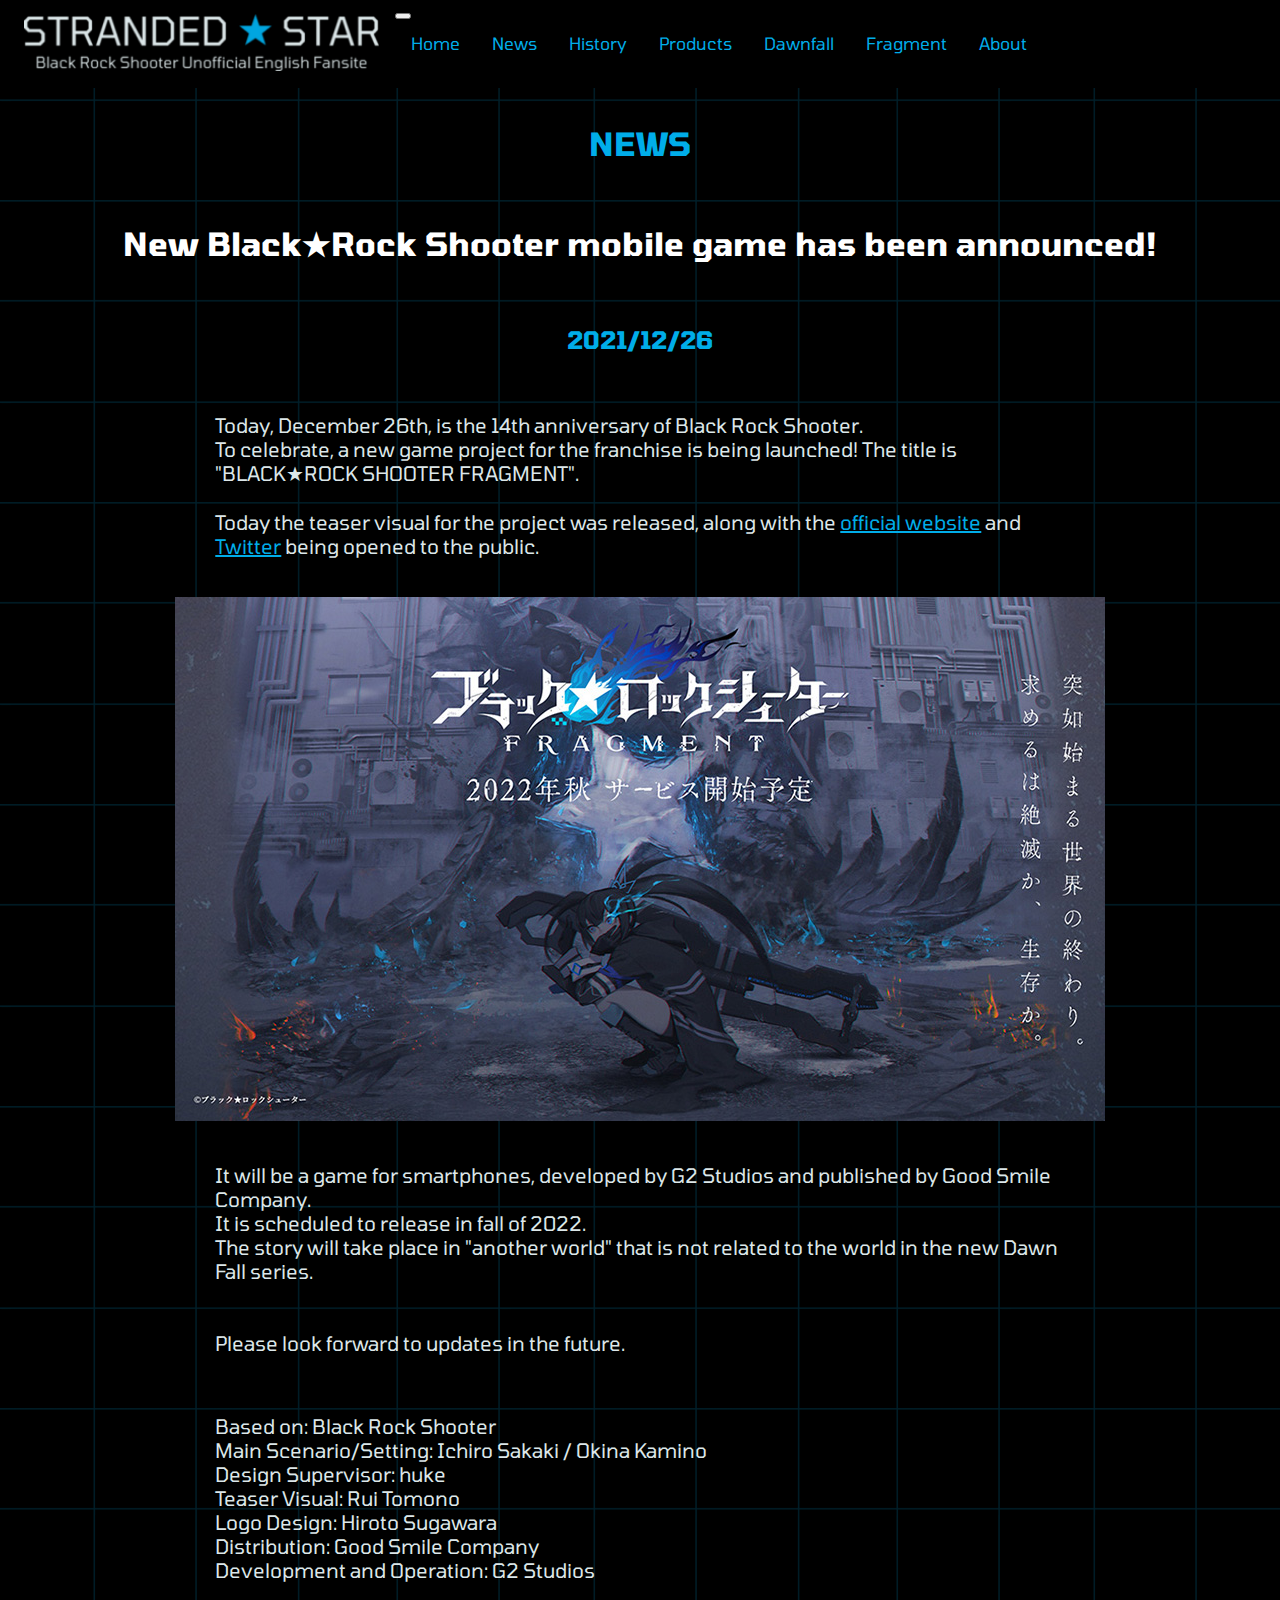
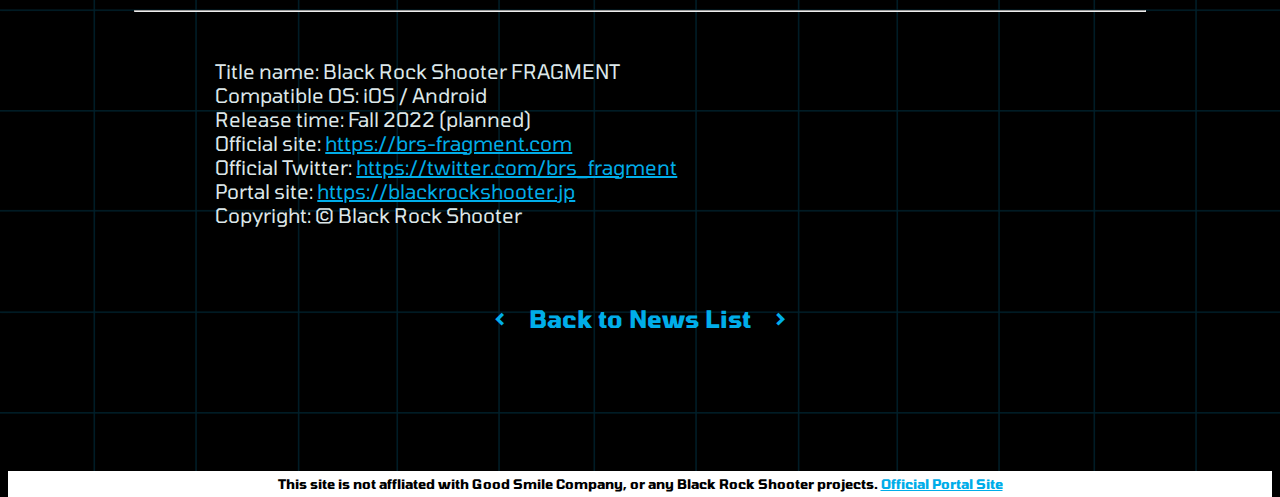
<file: news/20211226-2.html>
<!DOCTYPE html>
<html>
  <head>
    <meta charset="UTF-8">
    <meta name="viewport" content="width=device-width, initial-scale=1.0">
    <title>New Black★Rock Shooter mobile game has been announced! | Black Rock Shooter EN fansite</title>
    <link href="https://cdn.jsdelivr.net/npm/bootstrap@5.1.3/dist/css/bootstrap.min.css" rel="stylesheet" integrity="sha384-1BmE4kWBq78iYhFldvKuhfTAU6auU8tT94WrHftjDbrCEXSU1oBoqyl2QvZ6jIW3" crossorigin="anonymous">
    <script src="https://cdn.jsdelivr.net/npm/bootstrap@5.1.3/dist/js/bootstrap.bundle.min.js" integrity="sha384-ka7Sk0Gln4gmtz2MlQnikT1wXgYsOg+OMhuP+IlRH9sENBO0LRn5q+8nbTov4+1p" crossorigin="anonymous"></script>
    <link rel="icon" type="image/x-icon" href="favicon.ico">
    <link href="news.css" rel="stylesheet" type="text/css" media="all">
    <link rel="preconnect" href="https://fonts.googleapis.com">
<link rel="preconnect" href="https://fonts.gstatic.com" crossorigin>
<link href="https://fonts.googleapis.com/css2?family=Tomorrow:wght@300&display=swap" rel="stylesheet">
 <style>

li {
  float: left;
}

li a {
  display: block;
  color: white;
  text-align: center;
  padding: 14px 16px;
  text-decoration: none;
}
li a:hover {
  background-color: #00ade9;
  
}
</style>
  </head>
  <body>
  
    <header>
  
      <nav class="navbar fixed-top navbar-expand-lg navbar-dark">
        <div class="container-fluid">
          <a class="navbar-brand" href="#" >
            <img class="img-responsive"width="355px"height="" src="../images/strandedstarlogo.png" class="center"><BR>
          </a>
          <button class="navbar-toggler" type="button" data-bs-toggle="collapse" data-bs-target="#navbarNavAltMarkup" aria-controls="navbarNavAltMarkup" aria-expanded="false" aria-label="Toggle navigation">
            <span class="navbar-toggler-icon"></span>
          </button>
          <div class="collapse navbar-collapse" id="navbarNavAltMarkup">
            <div class="navbar-nav">
              <a class="nav-link active" aria-current="page" href="../index.html">Home</a>
              <a class="nav-link active" aria-current="page" href="../news.html">News</a>
              <a class="nav-link active" aria-current="page" href="../history.html">History</a>
              <a class="nav-link active" aria-current="page" href="../products.html">Products</a>
              <a class="nav-link active" aria-current="page" href="https://blackrockshooter-dawnfall.com">Dawnfall</a>
              <a class="nav-link active" aria-current="page" href="https://brs-fragment.com">Fragment</a>
              <a class="nav-link active" aria-current="page" href="../about.html">About</a>
              
    
            </div>
          </div>
        </div>
      </nav>
    </header>

<br><br><br><br><br>

<h1>NEWS</h1>
<br>
<h1 style="color:white">New Black★Rock Shooter mobile game has been announced!</h1><br>
<h2>2021/12/26</h2><br>

<div style="margin-right: 10%;margin-left: 10%;" class="row">
<p>Today, December 26th, is the 14th anniversary of Black Rock Shooter.<BR>To celebrate, a new game project for the franchise is being launched! The title is "BLACK★ROCK SHOOTER FRAGMENT".<br><br>Today the teaser visual for the project was released, along with the <a href="https://brs-fragment.com" target="_blank">official website</a> and <a href="https://twitter.com/brs_fragment" target="_blank">Twitter</a> being opened to the public.</p><br><br>

<center><img src="images/20211226-2.jpg"><br></center><br>

<p>It will be a game for smartphones,  developed by G2 Studios and published by Good Smile Company.<br>It is scheduled to release in fall of 2022.<br>The story will take place in "another world" that is not related to the world in the new Dawn Fall series.<br><br><br>Please look forward to updates in the future.</p><br>

<br>

<p>Based on: Black Rock Shooter<br>
Main Scenario/Setting: Ichiro Sakaki / Okina Kamino<br>
Design Supervisor: huke<br>
Teaser Visual: Rui Tomono<br>
Logo Design: Hiroto Sugawara<br>
Distribution: Good Smile Company<br>
Development and Operation: G2 Studios<br></p><br>
<hr /><br>
<p>Title name: Black Rock Shooter FRAGMENT<br>
Compatible OS: iOS / Android<br>
Release time: Fall 2022 (planned)<br>
Official site: <a href="https://brs-fragment.com" target="_blank">https://brs-fragment.com</a><br>
Official Twitter: <a href="https://twitter.com/brs_fragment" target="_blank">https://twitter.com/brs_fragment</a><br>
Portal site: <a href="https://blackrockshooter.jp" target="_blank">https://blackrockshooter.jp</a><br>
Copyright: © Black Rock Shooter</p>
</div></div>

<br><br>

<h2><a href="20220211.html" style="text-decoration: none;"><</a> &nbsp;&nbsp;&nbsp;<a href="../news.html" style="text-decoration: none;">Back to News List</a>&nbsp;&nbsp;&nbsp; ></a></h2><br><br>

<BR><br><br>

<div class="footer">
   <h5 style=" border:white; border-width:5px; border-style:solid;">This site is not affliated with Good Smile Company, or any Black Rock Shooter projects. <a href="https://blackrockshooter.jp" target="_blank">Official Portal Site</a></h5>
   
  </body>
</html>
</file>
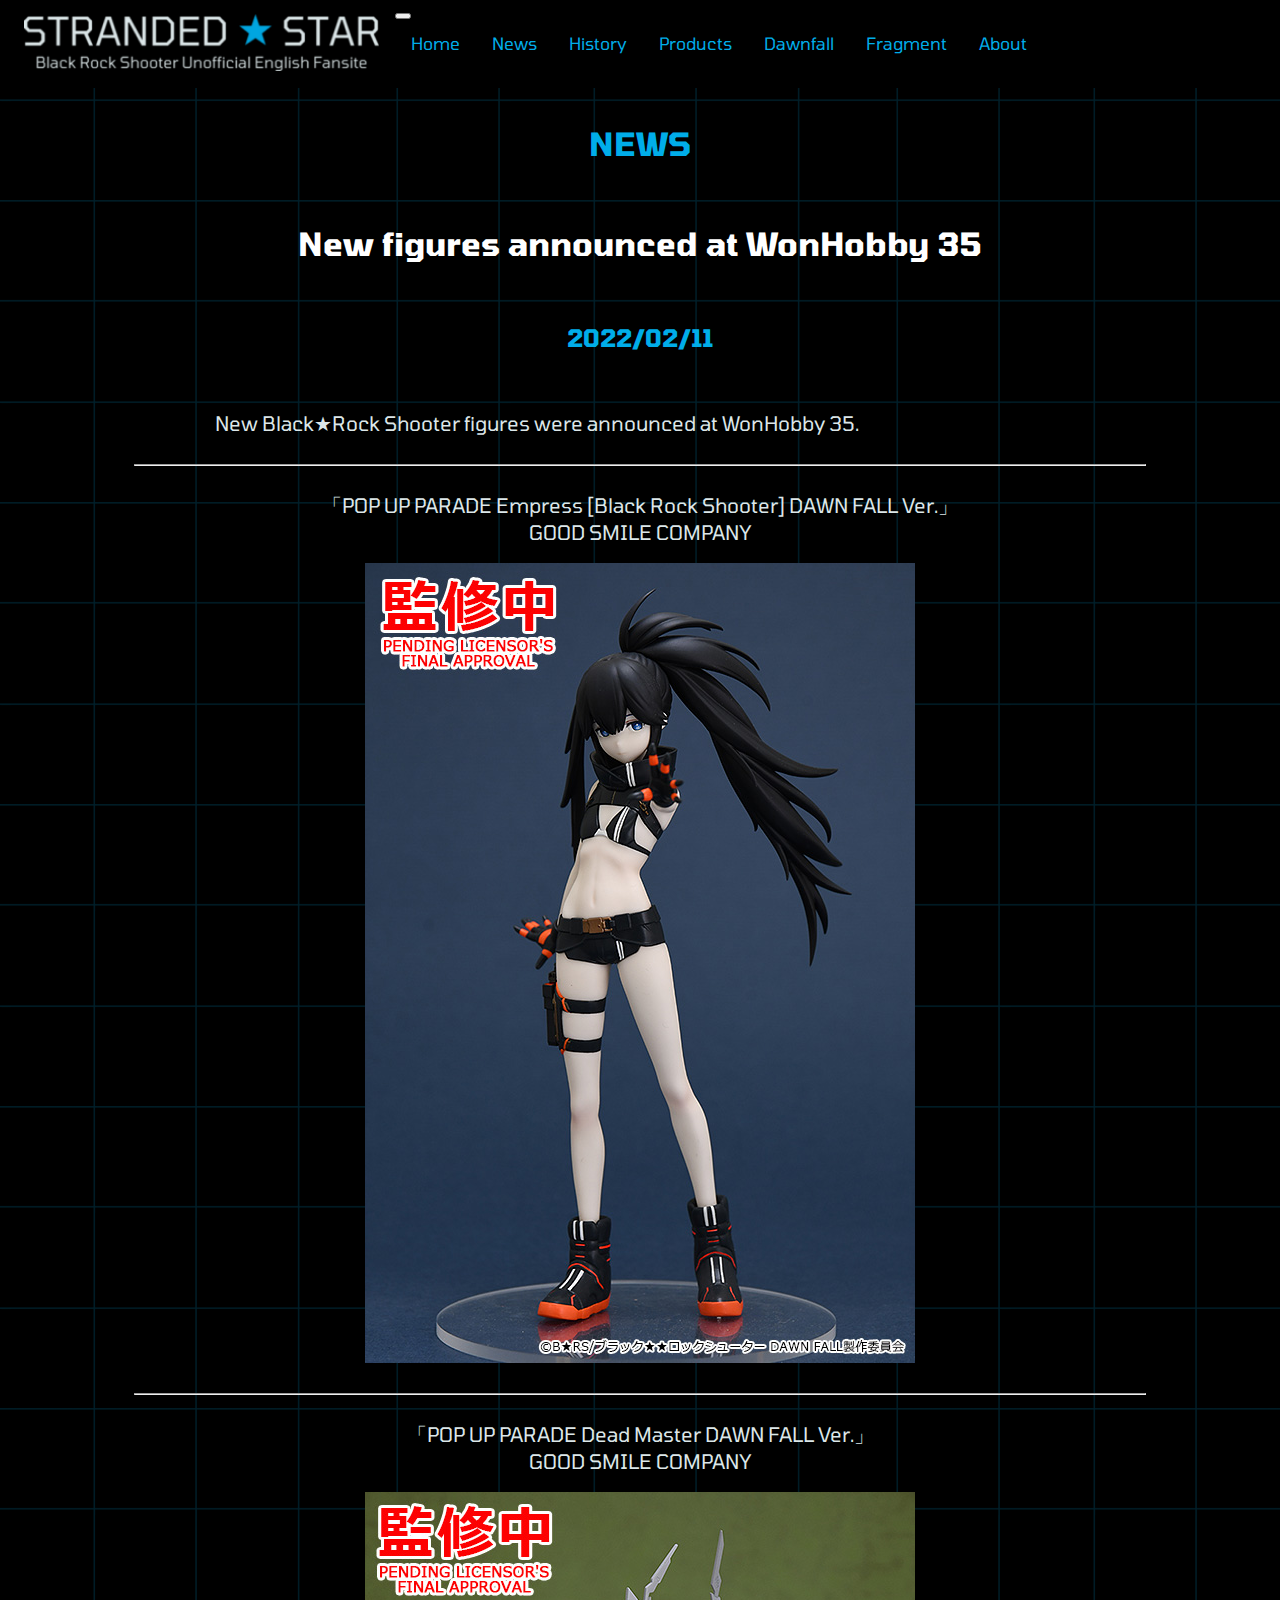
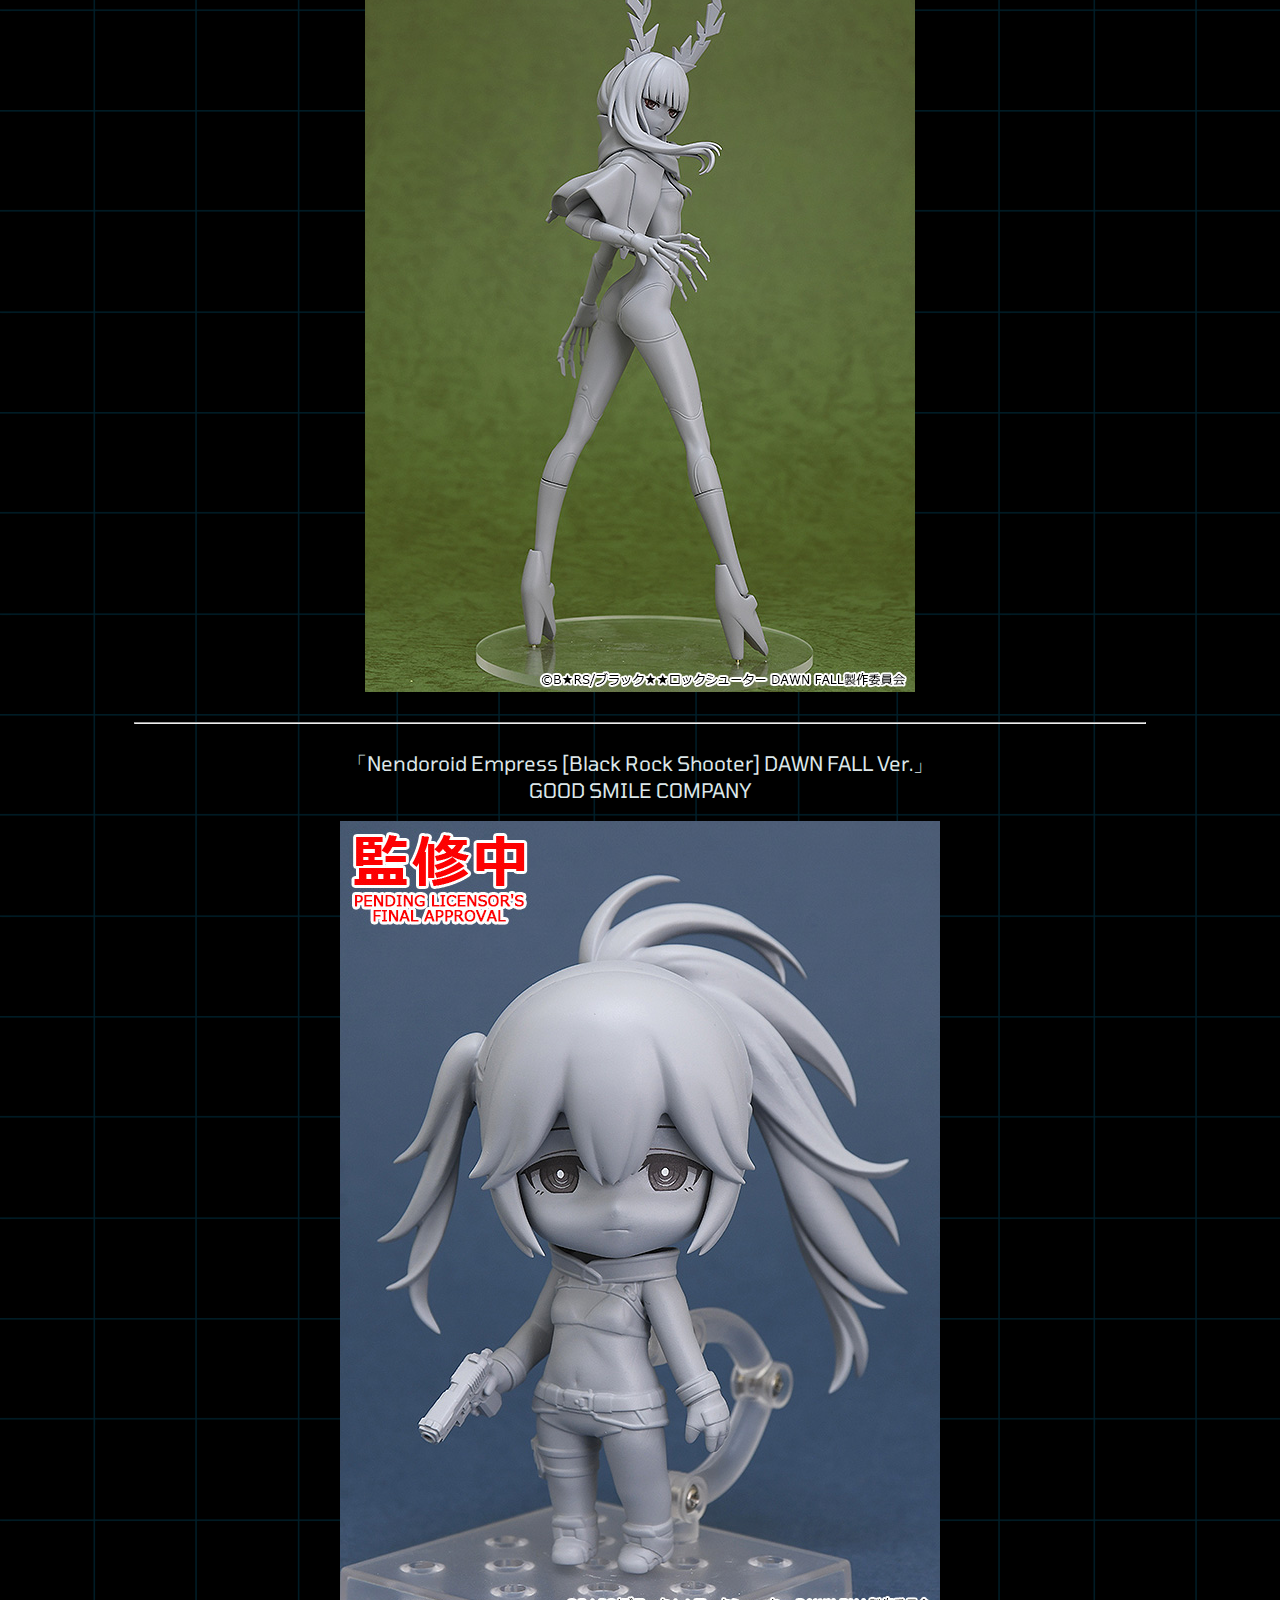
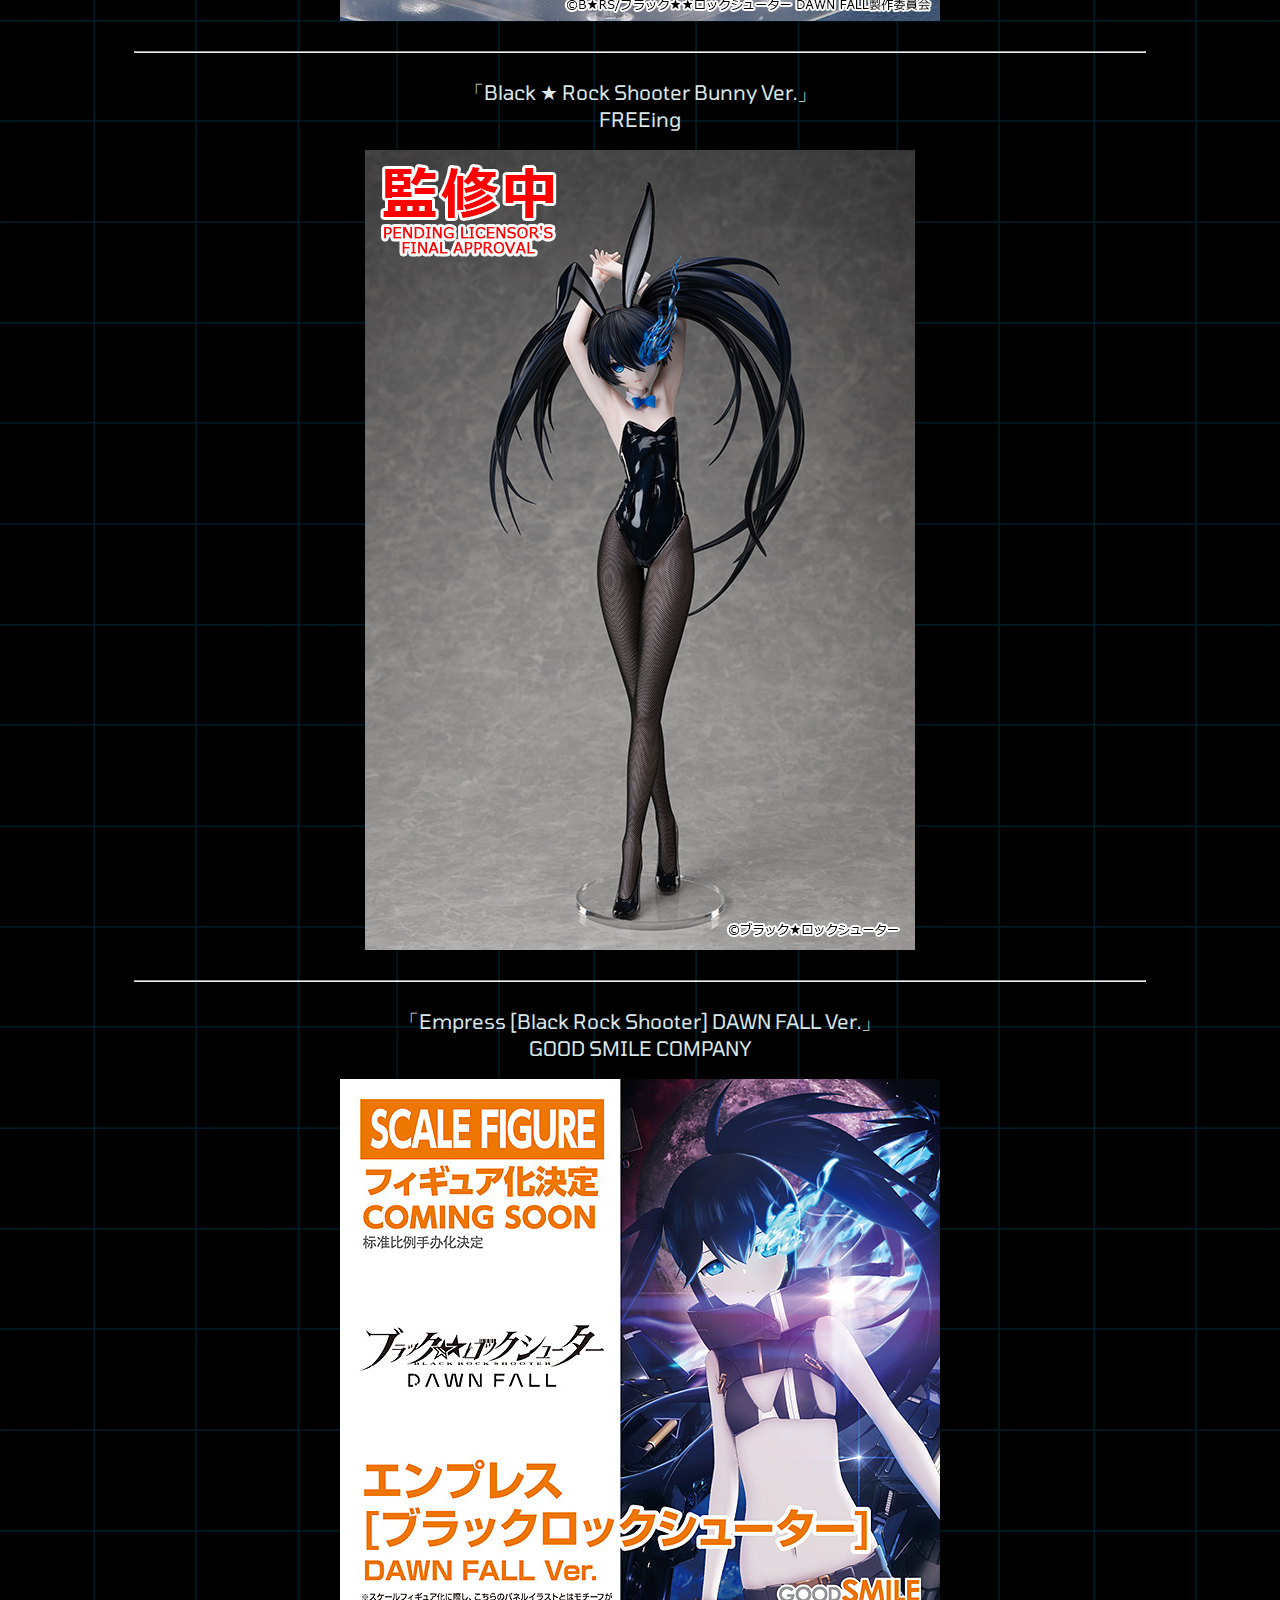
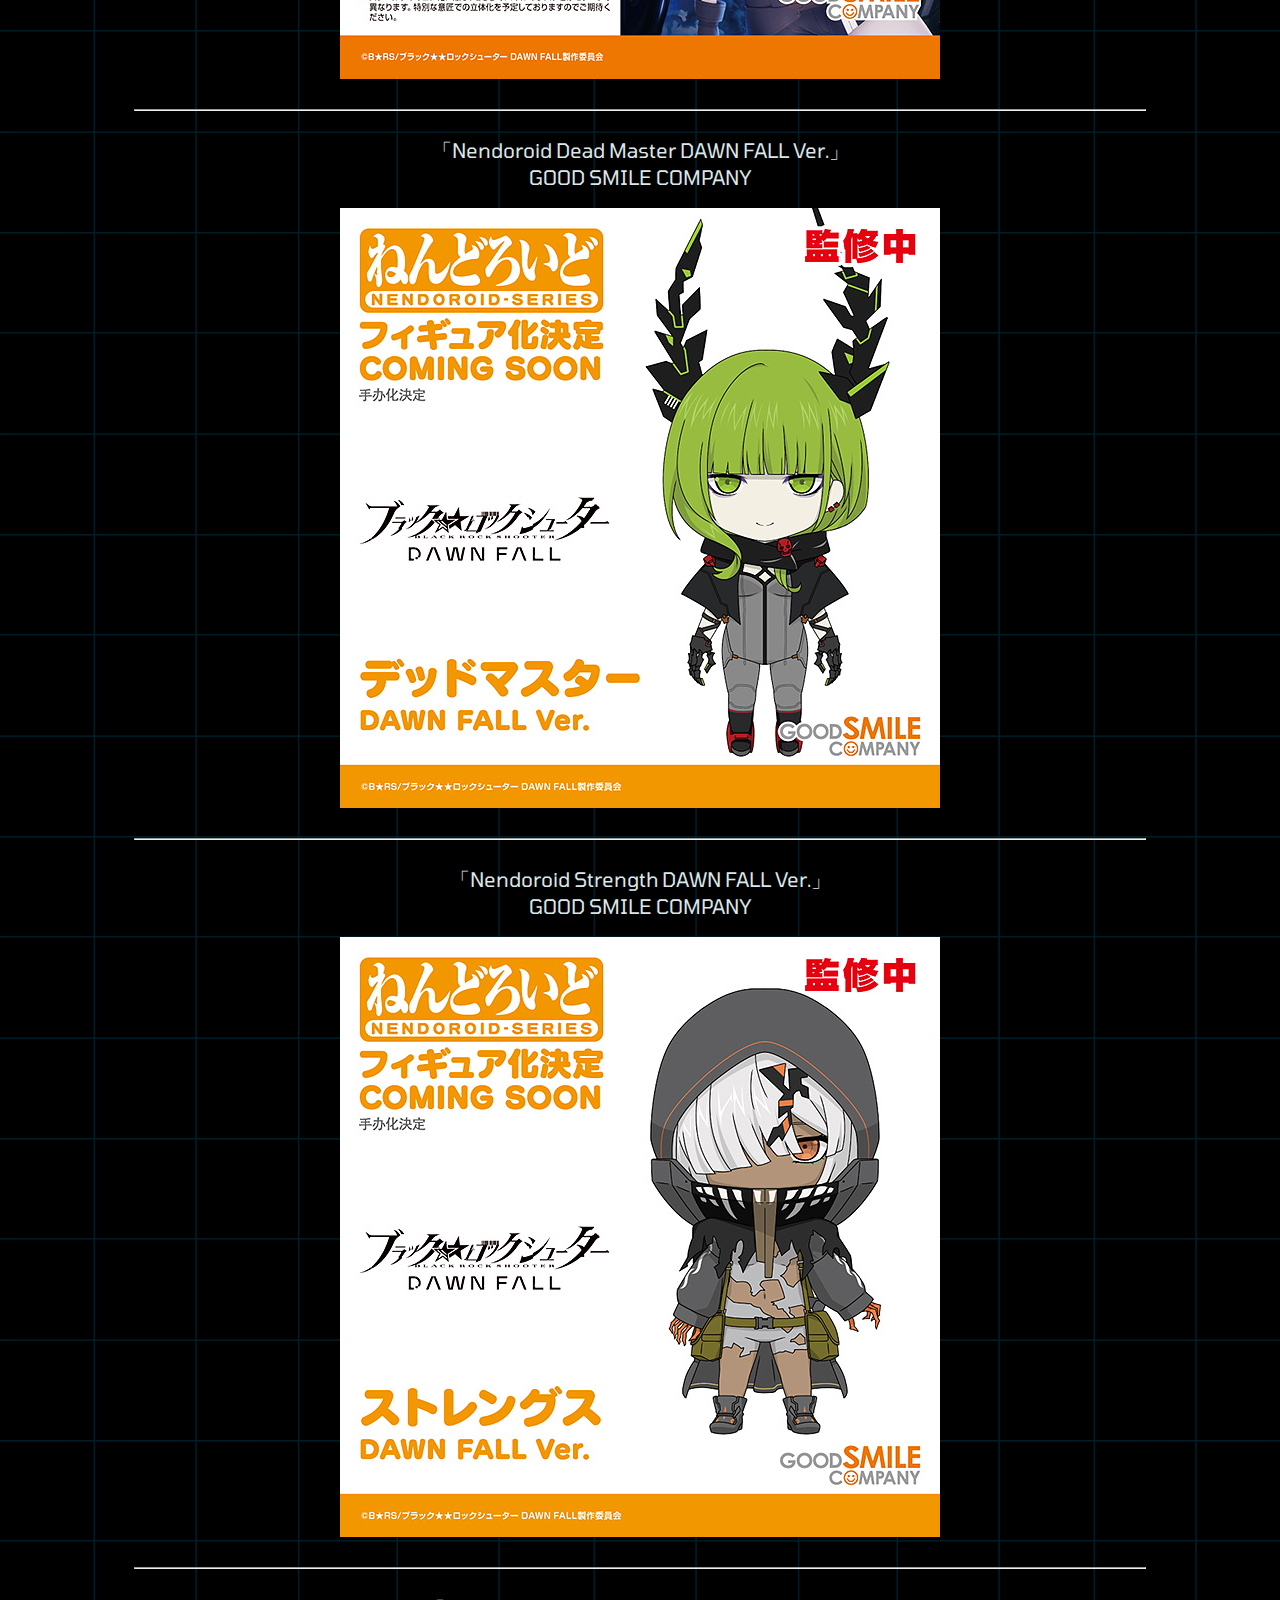
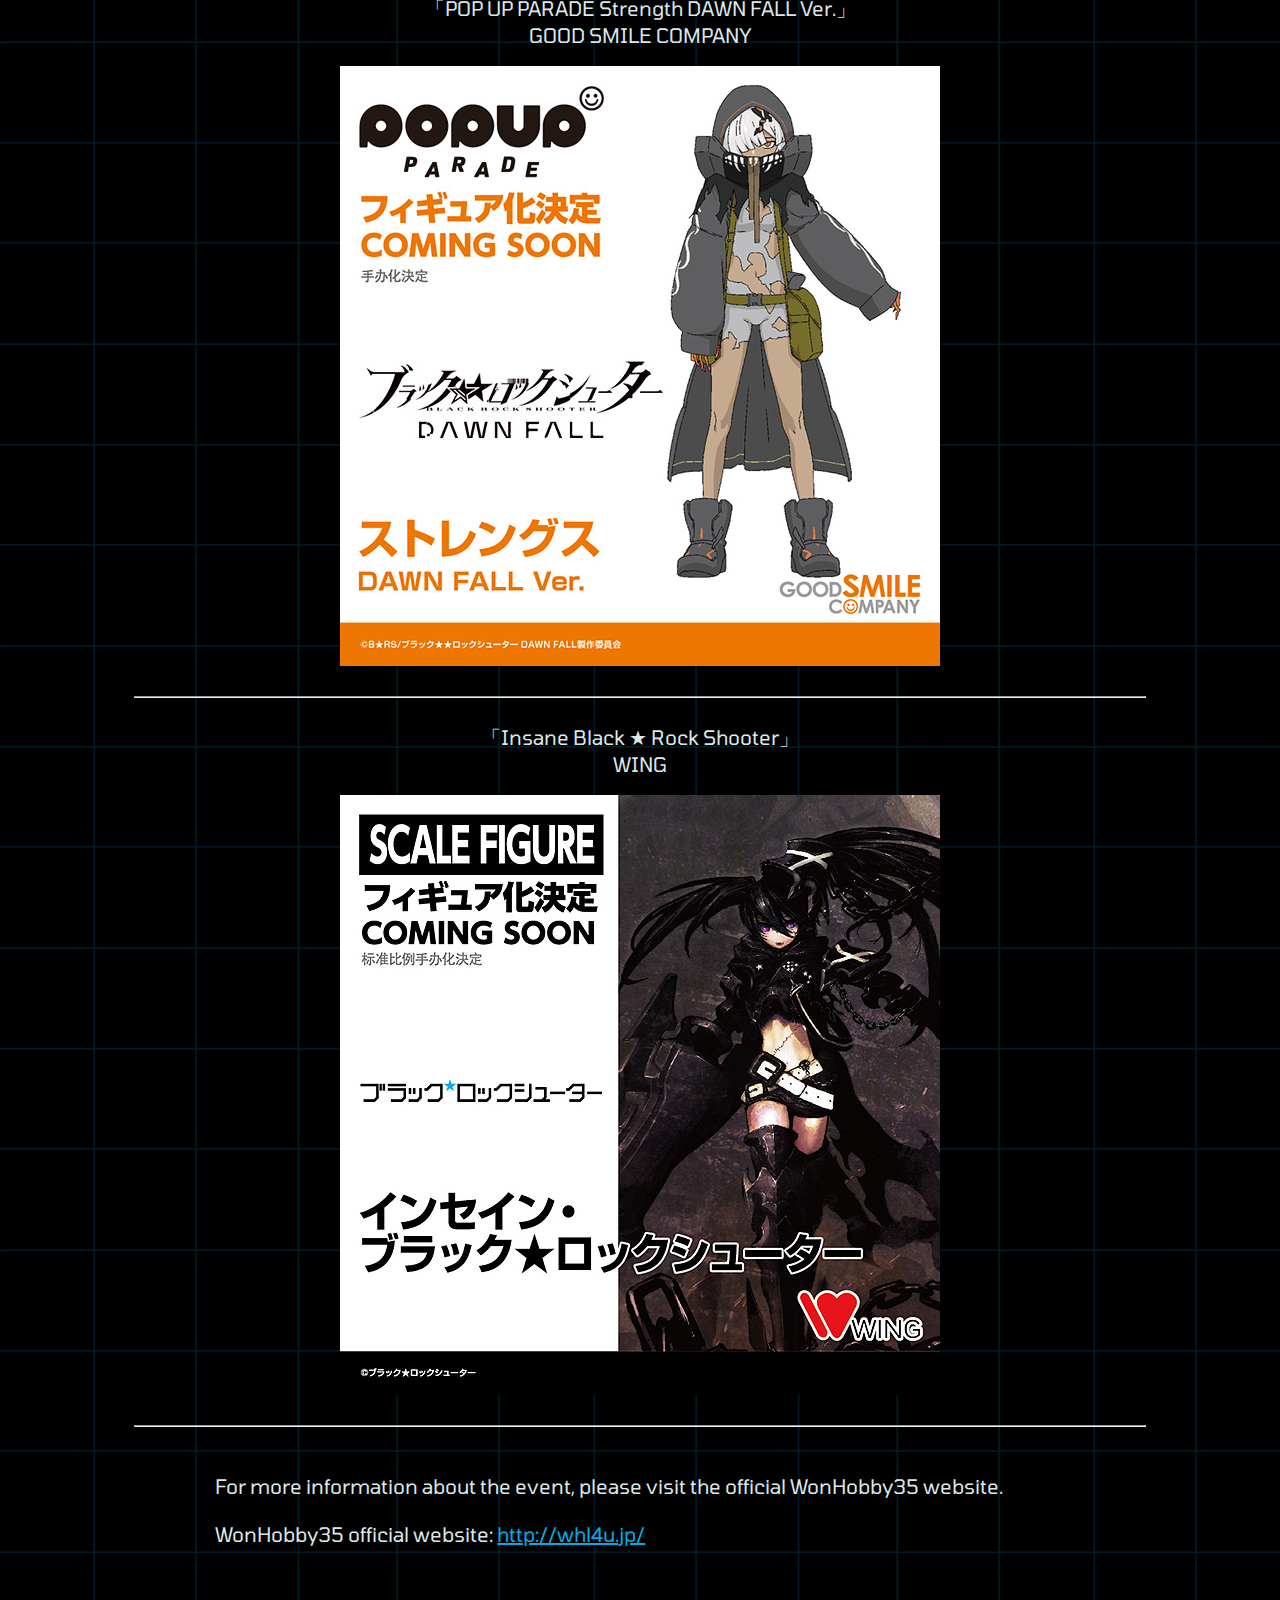
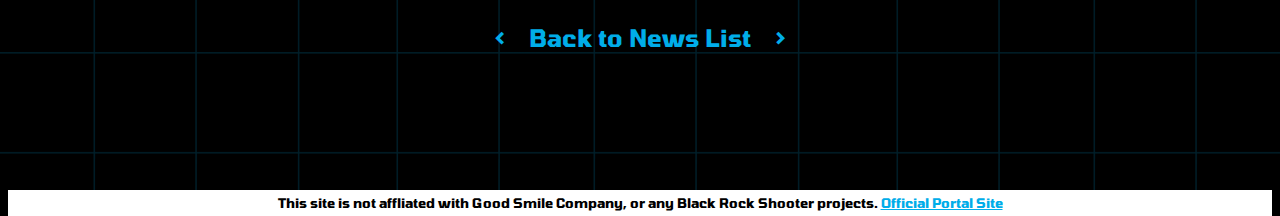
<file: news/20220211.html>
<!DOCTYPE html>
<html>
  <head>
    <meta charset="UTF-8">
    <meta name="viewport" content="width=device-width, initial-scale=1.0">
    <title>New figures announced at WonHobby 35 | Black Rock Shooter EN fansite</title>
    <link href="https://cdn.jsdelivr.net/npm/bootstrap@5.1.3/dist/css/bootstrap.min.css" rel="stylesheet" integrity="sha384-1BmE4kWBq78iYhFldvKuhfTAU6auU8tT94WrHftjDbrCEXSU1oBoqyl2QvZ6jIW3" crossorigin="anonymous">
    <script src="https://cdn.jsdelivr.net/npm/bootstrap@5.1.3/dist/js/bootstrap.bundle.min.js" integrity="sha384-ka7Sk0Gln4gmtz2MlQnikT1wXgYsOg+OMhuP+IlRH9sENBO0LRn5q+8nbTov4+1p" crossorigin="anonymous"></script>
    <link rel="icon" type="image/x-icon" href="favicon.ico">
    <link href="news.css" rel="stylesheet" type="text/css" media="all">
    <link rel="preconnect" href="https://fonts.googleapis.com">
<link rel="preconnect" href="https://fonts.gstatic.com" crossorigin>
<link href="https://fonts.googleapis.com/css2?family=Tomorrow:wght@300&display=swap" rel="stylesheet">
 <style>

li {
  float: left;
}

li a {
  display: block;
  color: white;
  text-align: center;
  padding: 14px 16px;
  text-decoration: none;
}
li a:hover {
  background-color: #00ade9;
  
}
</style>
  </head>
  <body>
  
    <header>
  
      <nav class="navbar fixed-top navbar-expand-lg navbar-dark">
        <div class="container-fluid">
          <a class="navbar-brand" href="#" >
            <img class="img-responsive"width="355px"height="" src="../images/strandedstarlogo.png" class="center"><BR>
          </a>
          <button class="navbar-toggler" type="button" data-bs-toggle="collapse" data-bs-target="#navbarNavAltMarkup" aria-controls="navbarNavAltMarkup" aria-expanded="false" aria-label="Toggle navigation">
            <span class="navbar-toggler-icon"></span>
          </button>
          <div class="collapse navbar-collapse" id="navbarNavAltMarkup">
            <div class="navbar-nav">
              <a class="nav-link active" aria-current="page" href="../index.html">Home</a>
              <a class="nav-link active" aria-current="page" href="../news.html">News</a>
              <a class="nav-link active" aria-current="page" href="../history.html">History</a>
              <a class="nav-link active" aria-current="page" href="../products.html">Products</a>
              <a class="nav-link active" aria-current="page" href="https://blackrockshooter-dawnfall.com">Dawnfall</a>
              <a class="nav-link active" aria-current="page" href="https://brs-fragment.com">Fragment</a>
              <a class="nav-link active" aria-current="page" href="../about.html">About</a>
              
    
            </div>
          </div>
        </div>
      </nav>
    </header>

<br><br><br><br><br>

<h1>NEWS</h1>
<br>
<h1 style="color:white">New figures announced at WonHobby 35</h1><br>
<h2>2022/02/11</h2><br>

<div style="margin-right: 10%;margin-left: 10%;" class="row">
<p>New Black★Rock Shooter figures were announced at WonHobby 35.</p><br>
<hr /> <br>

<div class="centered">「POP UP PARADE Empress [Black Rock Shooter] DAWN FALL Ver.」<br>GOOD SMILE COMPANY</div><br>
<center><img src="images/20220211-1.jpg"><br></center>
<br><hr /><br>

<div class="centered">「POP UP PARADE Dead Master DAWN FALL Ver.」<br>GOOD SMILE COMPANY</div><br>
<center><img src="images/20220211-2.jpg"><br></center>
<br><hr /><br>

<div class="centered">「Nendoroid Empress [Black Rock Shooter] DAWN FALL Ver.」<br>GOOD SMILE COMPANY</div><br>
<center><img src="images/20220211-3.jpg"><br></center>
<br><hr /><br>

<div class="centered">「Black ★ Rock Shooter Bunny Ver.」<br>FREEing</div><br>
<center><img src="images/20220211-4.jpg"><br></center>
<br><hr /><br>

<div class="centered">「Empress [Black Rock Shooter] DAWN FALL Ver.」<br>GOOD SMILE COMPANY</div><br>
<center><img src="images/20220211-5.jpg"><br></center>
<br><hr /><br>

<div class="centered">「Nendoroid Dead Master DAWN FALL Ver.」<br>GOOD SMILE COMPANY</div><br>
<center><img src="images/20220211-6.jpg"><br></center>
<br><hr /><br>

<div class="centered">「Nendoroid Strength DAWN FALL Ver.」<br>GOOD SMILE COMPANY</div><br>
<center><img src="images/20220211-7.jpg"><br></center>
<br><hr /><br>

<div class="centered">「POP UP PARADE Strength DAWN FALL Ver.」<br>GOOD SMILE COMPANY</div><br>
<center><img src="images/20220211-8.jpg"><br></center>
<br><hr /><br>

<div class="centered">「Insane Black ★ Rock Shooter」<br>WING</div><br>
<center><img src="images/20220211-9.jpg"><br></center>
<br><hr /><br>

<p>For more information about the event, please visit the official WonHobby35 website.<br><br>WonHobby35 official website: <a href="http://whl4u.jp/" target="_blank">http://whl4u.jp/</a></p><br>
<br><br>
</div>

<h2>< &nbsp;&nbsp;&nbsp;<a href="../news.html" style="text-decoration: none;">Back to News List</a>&nbsp;&nbsp;&nbsp; <a href="20211226-2.html" style="text-decoration: none;">></a></h2><br><br>

<BR><br><br>

<div class="footer">
   <h5 style=" border:white; border-width:5px; border-style:solid;">This site is not affliated with Good Smile Company, or any Black Rock Shooter projects. <a href="https://blackrockshooter.jp" target="_blank">Official Portal Site</a></h5>

  </body>
</html>
</file>
<file: style.css>
body {
  background-image: url(images/background.png);
  background-repeat: repeat;
  height: 300px;
  background-color: #000000;
  color: #dce7e9;
  font-family: 'Tomorrow', sans-serif;
  
}

.navbar {
  overflow: hidden;
  background-color: black;
  position: fixed;
  top: 0;
  width: 100%;
}
.navbar a {
  float: left;
  display: block;
  color: #f2f2f2;
  text-align: center;
  padding: 14px 16px;
  text-decoration: none;
  font-size: 17px;
}
.navbar a:hover {
  background: black;
  color: white;
}
.footer {
  font-size:15;
  position: static;
  left: 0;
  bottom: 0;
  width: 100%;
  background-color: white;
  color: black;
  text-align: center;
  font-weight: bold;
}
a:hover {
	color: #4799ff;
}
a:link {
  color: #00ade9;
}
a:visited {
  color: #00ade9;
} 

.highlightme { background-color:#FFFFFF; }
h2 { background-color:#00ade9; }

h1 { color:#00ade9; }

ul {
  list-style-type: none;
  margin: 0;
  padding:1;
  overflow: hidden;
  background-color: black;
}
</file>
<file: history.css>
body {
  background-image: url(images/background.png);
  background-repeat: repeat;
  height: 300px;
  background-color: #000000;
  color: #dce7e9;
  font-family: 'Tomorrow', sans-serif;
  
}

.navbar {
  overflow: hidden;
  background-color: black;
  position: fixed;
  top: 0;
  width: 100%;
}
.navbar a {
  float: left;
  display: block;
  color: #f2f2f2;
  text-align: center;
  padding: 14px 16px;
  text-decoration: none;
  font-size: 17px;
}
.navbar a:hover {
  background: black;
  color: white;
}
.footer {
  font-size:15;
  position: static;
  left: 0;
  bottom: 0;
  width: 100%;
  background-color: white;
  color: black;
  text-align: center;
  font-weight: bold;
}
a:hover {
	color: #4799ff;
}
a:link {
  color: #00ade9;
}
a:visited {
  color: #00ade9;
} 

.highlightme { background-color:#FFFFFF; }
h2 { background-color:#00ade9; }

h1 { color:#00ade9; }

ul {
  list-style-type: none;
  margin: 0;
  padding:1;
  overflow: hidden;
  background-color: black;
}

p {
  font-size: 19px
}
</file>
<file: news/news.css>
body {
  background-image: url(../images/background.png);
  background-repeat: repeat;
  height: 300px;
  background-color: #000000;
  color: #dce7e9;
  font-family: 'Tomorrow', sans-serif;
  
}

.navbar {
  overflow: hidden;
  background-color: black;
  position: fixed;
  top: 0;
  width: 100%;
}
.navbar a {
  float: left;
  display: block;
  color: #f2f2f2;
  text-align: center;
  padding: 14px 16px;
  text-decoration: none;
  font-size: 17px;
}
.navbar a:hover {
  background: black;
  color: white;
}
.footer {
  font-size:15;
  position: static;
  left: 0;
  bottom: 0;
  width: 100%;
  background-color: white;
  color: black;
  text-align: center;
  font-weight: bold;
}
a:link {
  color: #00ade9;
}
a:visited {
  color: #00ade9;
}
a:hover {
	color: #ffffff;
}
.centered {
	font-size: 20px;
	text-align: center;
}
.highlightme { background-color:#FFFFFF; }
h2 { color:#00ade9; text-align:center;}

h3 { color:#00ade9; margin-right:20% ;margin-left: 20%;}

h1 { color:#00ade9; text-align:center;}

p { font-size: 20px; display: inline-block; text-align: left; margin-right: 8%; margin-left: 8%; }

ul {
  list-style-type: none;
  margin: 0;
  padding:1;
  overflow: hidden;
  background-color: black;
}
</file>
